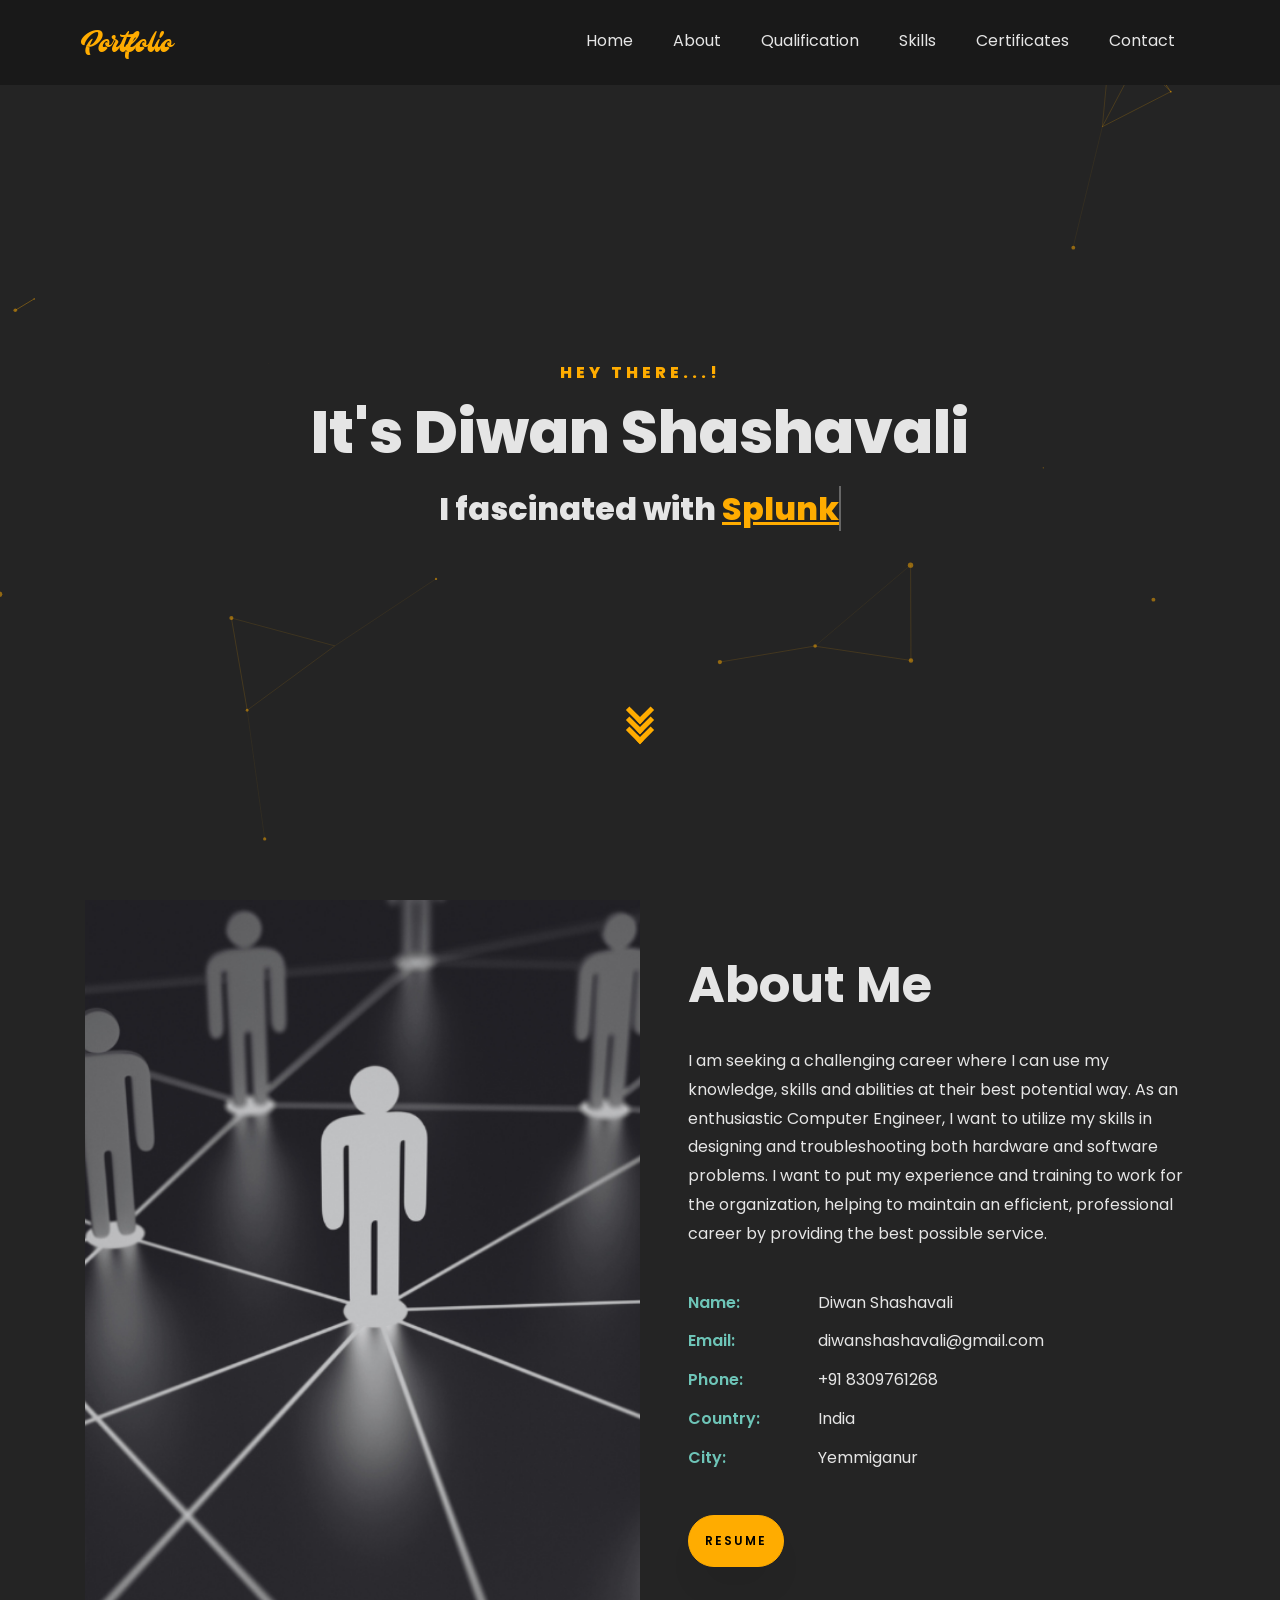
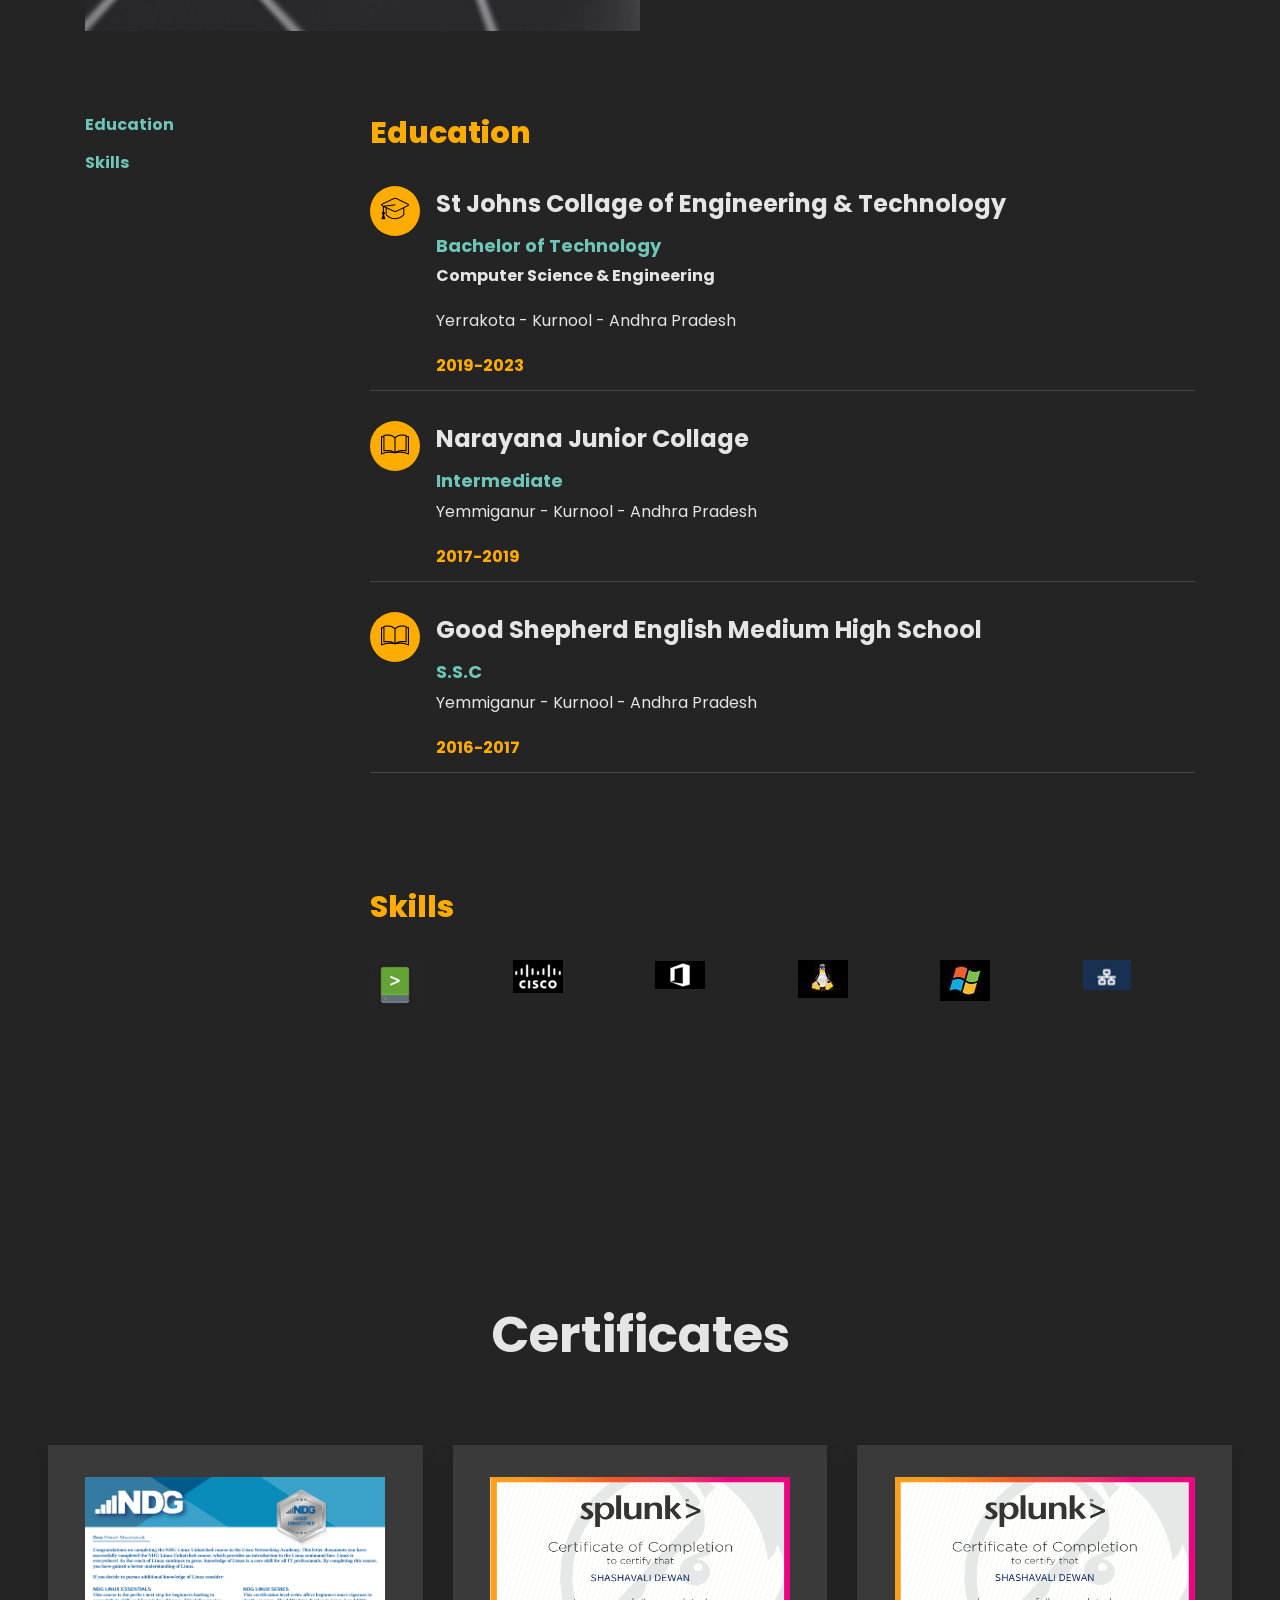
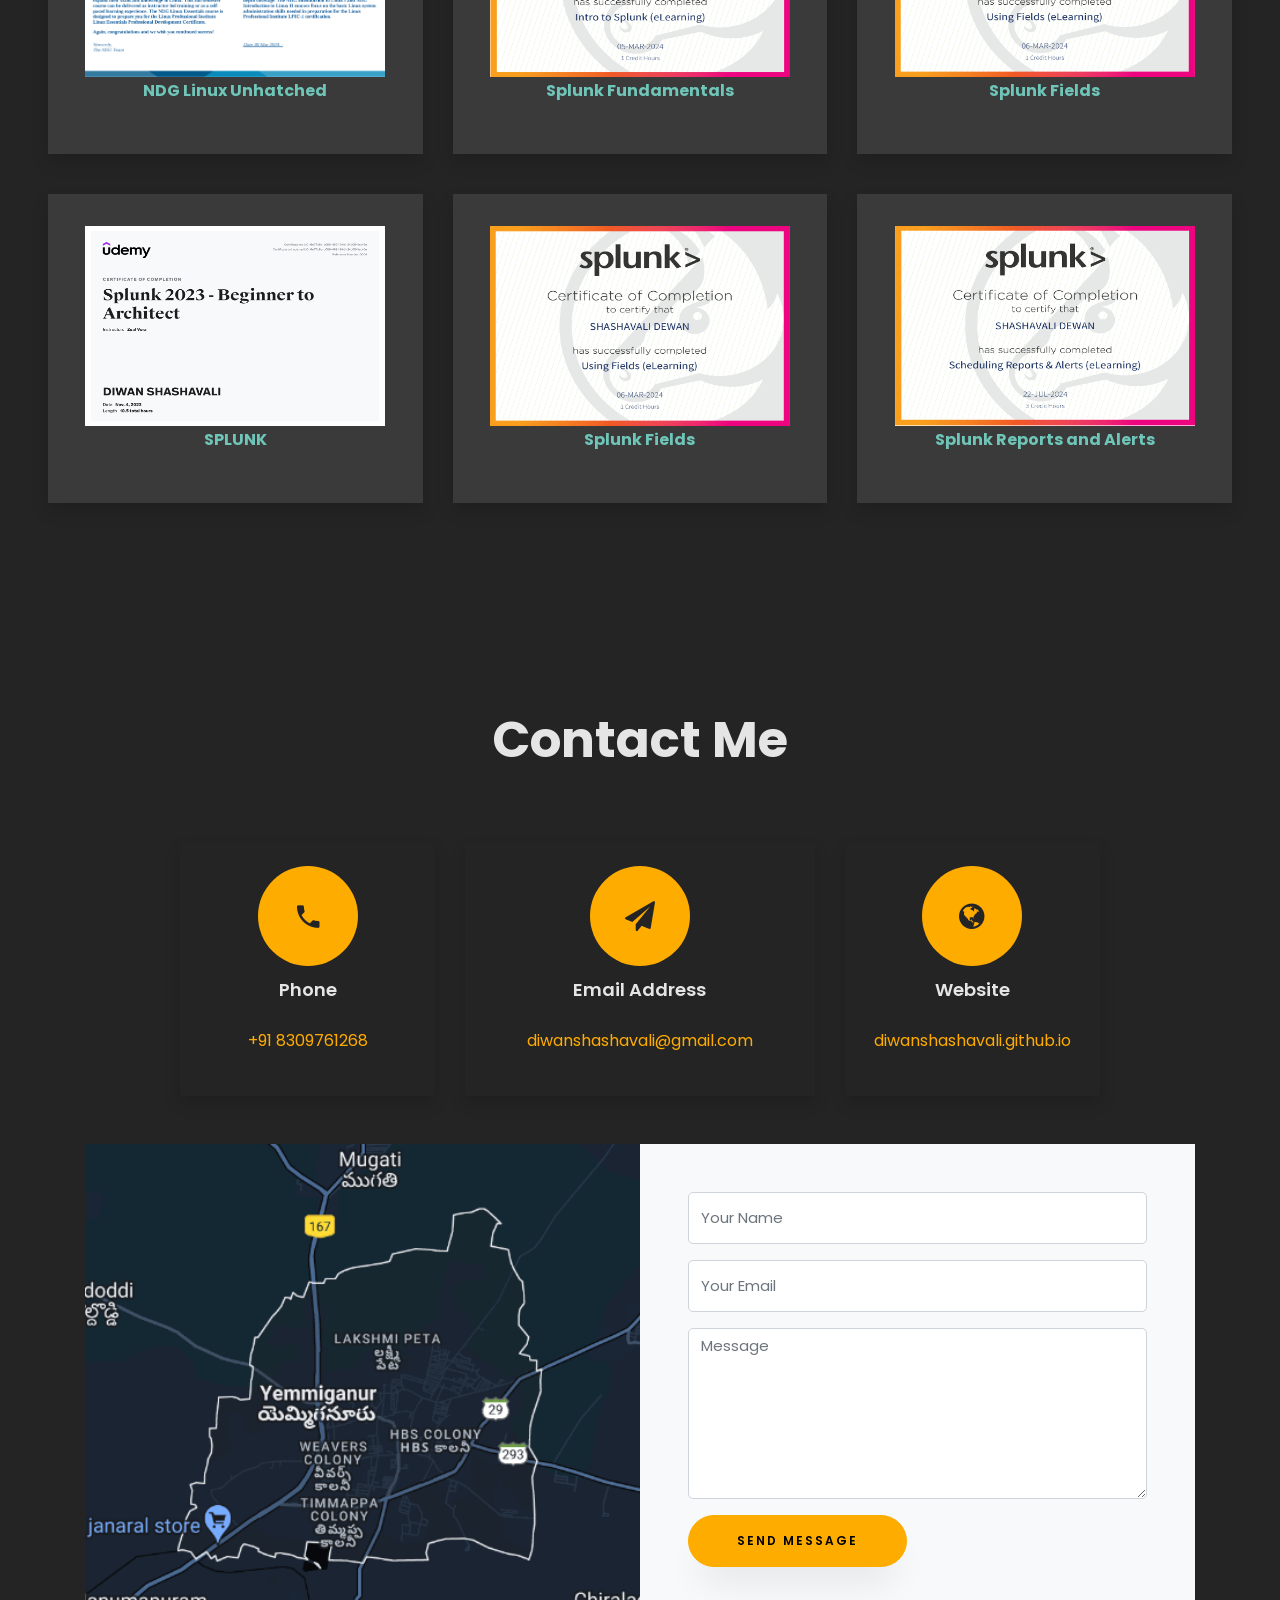
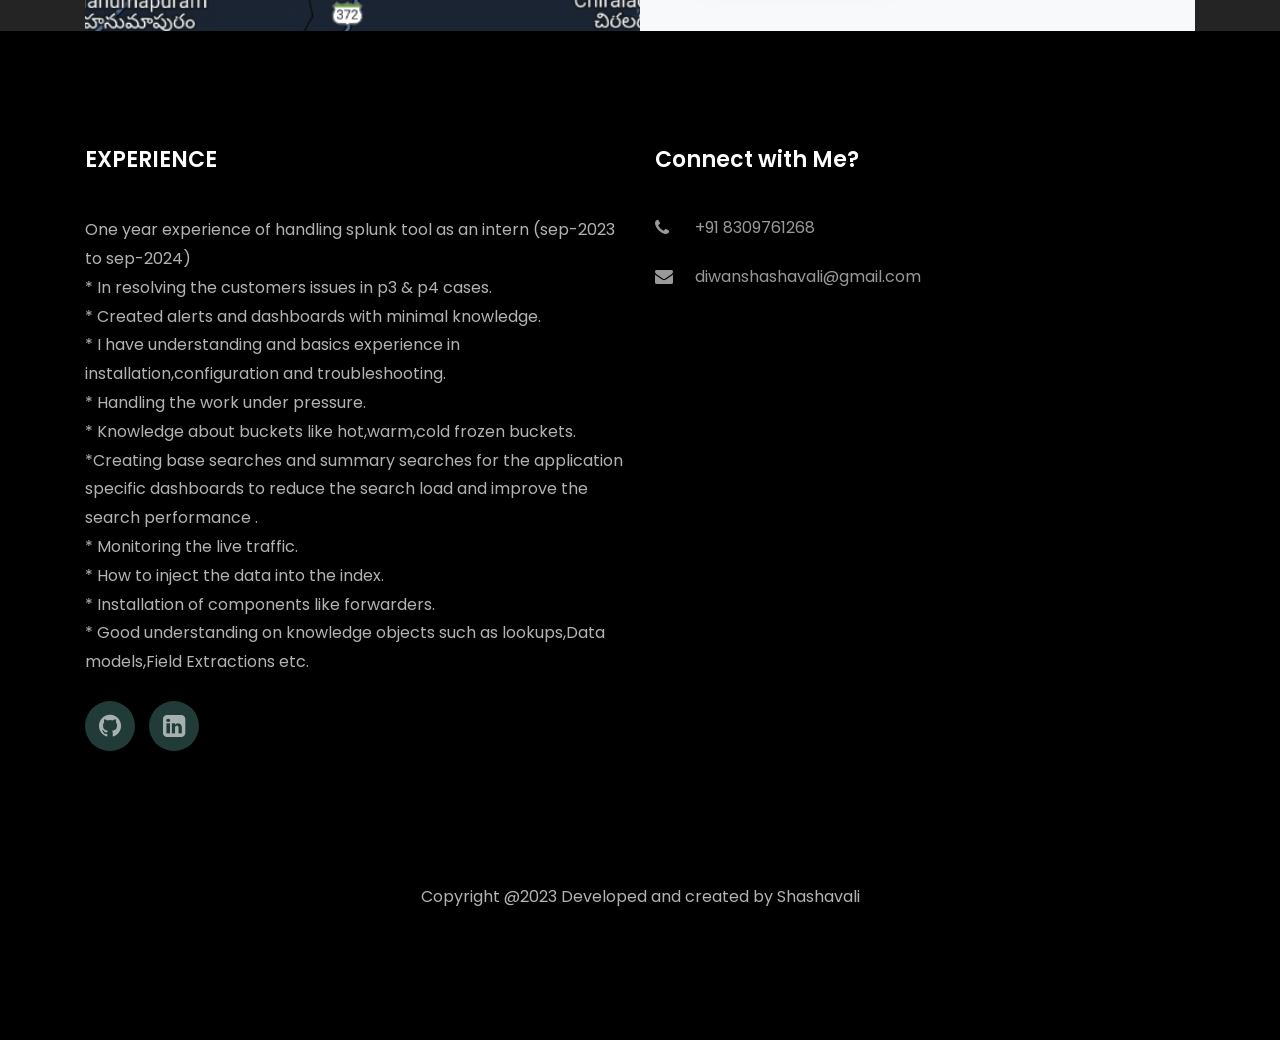
<file: index.html>
<!DOCTYPE html>
<html lang="en">

<head>
	<title>Portfolio | Shashavali</title>
	<meta charset="utf-8">
	<meta name="viewport" content="width=device-width, initial-scale=1, shrink-to-fit=no">

	<meta property="og:title" content="Page Tile" />
	<meta property="og:description" content="Personal Site" />

	<link href="https://fonts.googleapis.com/css?family=Poppins:100,200,300,400,500,600,700,800,900" rel="stylesheet">
	<link rel="stylesheet" href="css/animate.css">
	<link rel="icon" href="images/favicon-16*16.png" type="image/icon type" >

	<link rel="stylesheet" href="css/owl.carousel.min.css">
	<link rel="stylesheet" href="css/owl.theme.default.min.css">
	<link rel="stylesheet" href="css/magnific-popup.css">
	<link rel="stylesheet" href="css/aos.css">
	<link rel="stylesheet" href="css/flaticon.css">
	<link rel="stylesheet" href="css/icomoon.css">
	<link rel="stylesheet" href="css/style.css">
</head>

<body data-spy="scroll" data-target=".site-navbar-target" data-offset="300">
	


	<nav class="navbar navbar-expand-lg navbar-dark bg-dark ftco_navbar ftco-navbar-light site-navbar-target"
		id="ftco-navbar">
		<div class="container">
			<a class="navbar-brand" href="index.html">Portfolio</a>
			<button class="navbar-toggler js-fh5co-nav-toggle fh5co-nav-toggle" type="button" data-toggle="collapse"
				data-target="#ftco-nav" aria-controls="ftco-nav" aria-expanded="false" aria-label="Toggle navigation">
				<span class="oi oi-menu"></span> Menu
			</button>

			<div class="collapse navbar-collapse" id="ftco-nav">
				<ul class="navbar-nav nav ml-auto">
					<li class="nav-item"><a href="#home-section" class="nav-link"><span>Home</span></a></li>
					<li class="nav-item"><a href="#about-section" class="nav-link"><span>About</span></a></li>
					<li class="nav-item"><a href="#Qualification-section" class="nav-link"><span>Qualification</span></a></li>
					<li class="nav-item"><a href="#page-3" class="nav-link"><span>Skills</span></a></li>
					<li class="nav-item"><a href="#certificate-section" class="nav-link"><span>Certificates</span></a></li>
					<li class="nav-item"><a href="#contact-section" class="nav-link"><span>Contact</span></a></li>
				</ul>
			</div>
		</div>
	</nav>


	<!-- particles -->
	<div id="particles-js"></div>

	<section class="hero-wrap js-fullheight">
		<div class="container">
			<div class="row no-gutters slider-text js-fullheight justify-content-center align-items-center">
				<div class="col-lg-8 col-md-6 ftco-animate d-flex align-items-center">
					<div class="text text-center">
						<span class="subheading">Hey there...!</span>
						<h1>It's Diwan  Shashavali</h1>
						<h2>I fascinated with  
							<span class="txt-rotate" data-period="2000"
								data-rotate='[ "Splunk", "CCNA","linux."]'></span>
						</h2>
					</div>
				</div>
			</div>
			<div class="scrollDown">
				<span></span>
				<span></span>
				<span></span>
			</div>
		</div>
		</div>
		</button>
		<div class="glyphicon glyphicon-arrow-down"></div>
	</section>

	<section class="ftco-about img ftco-section ftco-no-pt ftco-no-pb" id="about-section">
		<div class="container">
			<div class="row d-flex no-gutters">
				<div class="col-md-6 col-lg-6 d-flex">
					<div class="img-about img d-flex align-items-stretch">
						<div class="overlay"></div>
						<div class="img d-flex align-self-stretch align-items-center"
							style="background-image:url(images/img/Networking-Quotes-1.webp);">
						</div>
					</div>
				</div>
				<div class="col-md-6 col-lg-6 pl-md-5 py-5">
					<div class="row justify-content-start pb-3">
						<div class="col-md-12 heading-section ftco-animate">
							<h2 class="mb-4">About Me</h2>
							<p>I am seeking a challenging career where I can use my knowledge, skills and abilities at their best potential way. 
								As an enthusiastic Computer Engineer, I want to utilize my skills in designing and troubleshooting both hardware and 
								software problems. I want to put my experience and training to work for the organization, helping to maintain an 
								efficient, professional career by providing the best possible service.</p>
							<ul class="about-info mt-4 px-md-0 px-2">
								<li class="d-flex"><span>Name:</span><span>Diwan Shashavali</span></li>
								<li class="d-flex"><span>Email:</span><span>diwanshashavali@gmail.com</span></li>
								<li class="d-flex"><span>Phone:</span><span>+91 8309761268</span></li>
								<li class="d-flex"><span>Country:</span> <span>India</span></li>
								<li class="d-flex"><span>City:</span><span>Yemmiganur</span></li>
							</ul>
						</div>
					</div>
					<div class="counter-wrap ftco-animate d-flex mt-md-3">
						<div class="text">
							<p><a href="./images/certificates/Shashavali's Resume.pdf" class="btn btn-primary py-3 px-3">Resume</a></p>
						</div>
					</div>
				</div>
			</div>
		</div>
	</section>

	<section class="ftco-section ftco-no-pb goto-here" id="Qualification-section">
		<div class="container">
			<div class="row">
				<div class="col-md-3">
					<nav id="navi">
						<ul>
							<li><a href="#page-1">Education</a></li>
							<li><a href="#page-3">Skills</a></li>
						</ul>
					</nav>
				</div>
				<div class="col-md-9">
					<div id="page-1" class="page one">
						<h2 class="heading">Education</h2>
						<div class="resume-wrap d-flex ftco-animate">
							<div class="icon d-flex align-items-center justify-content-center">
								<span class="flaticon-graduation-cap"></span>
							</div>
							<div class="text pl-3">
								<h2>St Johns Collage of Engineering & Technology</h2>
								<span class="position">Bachelor of Technology</span>
								<p><strong>Computer Science & Engineering</strong></p>
								<p>Yerrakota - Kurnool - Andhra Pradesh</p>
								<span class="date">2019-2023</span>
							</div>
						</div>
						<div class="resume-wrap d-flex ftco-animate">
							<div class="icon d-flex align-items-center justify-content-center">
								<span class="flaticon-book"></span>
							</div>
							<div class="text pl-3">
								<h2>Narayana Junior Collage</h2>
								<span class="position">Intermediate</span>
								<p>Yemmiganur - Kurnool - Andhra Pradesh</p>
								<span class="date">2017-2019</span>
							</div>
						</div>
						<div class="resume-wrap d-flex ftco-animate">
							<div class="icon d-flex align-items-center justify-content-center">
								<span class="flaticon-book"></span>
							</div>
							<div class="text pl-3">
								<h2>Good Shepherd English Medium High School</h2>
								<span class="position">S.S.C</span>
								<p>Yemmiganur - Kurnool - Andhra Pradesh</p>
								<span class="date">2016-2017</span>
							</div>
						</div>
					</div>

					<div id="page-3" class="page three">
						<h2 class="heading">Skills</h2>
						<!-- Skill Section -->
						<div class="row mb-4 ftco-animate">
							<div class="col grow"><img class="img-fluid" src="images/skills/splunk.png"	title="SPLUNK"></div>
							<div class="col grow"><img class="img-fluid" src="images/skills/CCNA-Certification-Logo.png" title="Cisco Certified Network Associate"></div>
							<div class="col grow"><img class="img-fluid" src="images/skills/ms office.png" title="MS OFFICE"></div>
							<div class="col grow"><img class="img-fluid" src="images/skills/linux.jpg" title="LINUX"></div>
							<div class="col grow"><img class="img-fluid" src="images/skills/windows.jpg" title="WINDOWS"></div>
							<div class="col grow"><img class="img-fluid" src="images/skills/Networking.png" title="NETWORKING"></div>
						</div>
					
					</div>
	</section>
	<!---certificates Section-->

	<section class="ftco-section" id="certificate-section">
		<div class="container-fluid px-md-5">
			<div class="row justify-content-center py-5 mt-5">
				<div class="col-md-12 heading-section text-center ftco-animate">
					<h2 class="mb-4">Certificates</h2>
				</div>
			</div>
			<div class="row">
				<!--certificate 1-->
				<div class="col-md-4 text-center d-flex mx-auto ftco-animate">
						<a href="./images/certificates/Shashavali.pdf" target="_blank" class="services-1 shadow">
						<div class="desc">
							<img src="./images/certificates/NDG Linux unhatc - certificate.png" alt="">
							<p><strong>NDG Linux Unhatched</strong></p>
						</div>
					</a>
					</a>
				</div>
				<!-------certificate 2-------->
				<div class="col-md-4 text-center d-flex mx-auto ftco-animate">
					<a href="./images/certificates/Shashavali(1).pdf" target="_blank" class="services-1 shadow">
						<div class="desc">
							<img src="./images/certificates/Splunk Fundamentals.png" alt="">
							<p><strong>Splunk Fundamentals</strong></p>
							<p>
							</p>
						</div>
					</a>
				</div>
				<!---certificate 3--->
				<div class="col-md-4 text-center d-flex mx-auto ftco-animate">
					<a href="./images/certificates/Shashavali(2).pdf" target="_blank" class="services-1 shadow">
						<div class="desc">
								<img src="./images/certificates/Splunk Fields.png" alt="">
							<p><strong>Splunk Fields</strong></p>
							<p>
							</p>
						</div>
					</a>
				</div>
				<!-------certificate 4-------->
				<div class="col-md-4 text-center d-flex mx-auto ftco-animate">
					<a href="./images/certificates/SPLUNK UDEMY.pdf" target="_blank" class="services-1 shadow">
						<div class="desc">
							<img src="./images/certificates/Splunk Udemy.png" alt="">
							<p><strong>SPLUNK</strong></p>
							<p>
							</p>
			            </div>
			        </a>
			    </div>
				<!---certificate 5--->
				<div class="col-md-4 text-center d-flex mx-auto ftco-animate">
					<a href="./images/certificates/Shashavali(2).pdf" target="_blank" class="services-1 shadow">
						<div class="desc">
								<img src="./images/certificates/Splunk Fields.png" alt="">
							<p><strong>Splunk Fields</strong></p>
							<p>
							</p>
						</div>
					</a>
				</div>
					<!---certificate 6--->
					<div class="col-md-4 text-center d-flex mx-auto ftco-animate">
						<a href="./images/certificates/shashavali(3).pdf" target="_blank" class="services-1 shadow">
							<div class="desc">
									<img src="./images/certificates/SPLUNK REPORT AND ALERTS.png" alt="">
								<p><strong>Splunk Reports and Alerts</strong></p>
								<p>
								</p>
							</div>
						</a>
					</div>
	

		</div>
		</div>
	</section>

<!------Certificates end--------->


<!---contact Section---->

	<section class="ftco-section contact-section ftco-no-pb" id="contact-section">
		<div class="container">
			<div class="row justify-content-center mb-4 pb-3">
				<div class="col-md-7 heading-section text-center ftco-animate">
					<h2 class="mb-4">Contact Me</h2>
				</div>
			</div>

			<div class="row d-flex justify-content-center contact-info mb-5">
				<div class="col-md-6 col-lg-3 d-flex ftco-animate">
					<div class="align-self-stretch box text-center p-4 shadow">
						<div class="icon d-flex align-items-center justify-content-center">
							<span class="icon-phone2"></span>
						</div>
						<div>
							<h3 class="mb-4">Phone</h3>
							<p><a>+91 8309761268</a></p>
						</div>
					</div>
				</div>
				<div class="col-md-6 col-lg-4 d-flex ftco-animate">
					<div class="align-self-stretch box text-center p-4 shadow">
						<div class="icon d-flex align-items-center justify-content-center">
							<span class="icon-paper-plane"></span>
						</div>
						<div>
							<h3 class="mb-4">Email Address</h3>
							<p><a>diwanshashavali@gmail.com</a></p>
						</div>
					</div>
				</div>
				<div class="col-md-6 col-lg-3 d-flex ftco-animate">
					<div class="align-self-stretch box text-center p-4 shadow">
						<div class="icon d-flex align-items-center justify-content-center">
							<span class="icon-globe"></span>
						</div>
						<div>
							<h3 class="mb-4">Website</h3>
							<p><a href="https://diwanshashavali.github.io/">diwanshashavali.github.io</a></p>
						</div>
					</div>
				</div>
			</div>


			<div class="row no-gutters block-9">
				<div class="col-md-6 order-md-last d-flex">
					<form method="POST" action=""
						class="bg-light p-4 p-md-5 contact-form">
						<div class="form-group">
							<input type="text" class="form-control" name="name" placeholder="Your Name" required>
						</div>
						<div class="form-group">
							<input type="email" class="form-control" name="email" placeholder="Your Email" required>
						</div>
						<div class="form-group">
							<textarea id="" cols="30" rows="7" class="form-control" name="message" placeholder="Message"
								required></textarea>
						</div>

						<div class="form-group">
							<input type="submit" name="send" value="Send Message" class="btn btn-primary py-3 px-5">
						</div>
					</form>

				</div>

				<div class="col-md-6 d-flex">
					<div class="img" style="background-image: url(images/img/about.png);"></div>
				</div>
			</div>
		</div>
	</section>

<!-- footer section -->
	<footer class="ftco-footer ftco-section">
		<div class="container">
			<div class="row mb-5">
				<div class="col-md">
					<div class="ftco-footer-widget mb-4">
						<h2 class="ftco-heading-2">EXPERIENCE</h2>
						<p> One year experience of handling splunk tool as an intern (sep-2023 to sep-2024) <br>
							* In resolving the customers issues  in p3 & p4 cases. <br>
							* Created alerts and dashboards with minimal knowledge.<br> 
							* I have understanding and basics experience in installation,configuration and troubleshooting. <br>
							* Handling the work under pressure. <br>
							* Knowledge about buckets like hot,warm,cold frozen buckets. <br>
							*Creating base searches and summary searches for the application specific dashboards to reduce the search 
							load and  improve the search performance . <br>
							* Monitoring the live traffic. <br>
							* How to inject the data into the index. <br>
							* Installation of components like forwarders. <br>
							* Good understanding on knowledge objects such as lookups,Data models,Field Extractions etc.</p>
						<p class="mt-4"><u></u></p>
						<ul class="ftco-footer-social list-unstyled float-md-left float-lft">
							<li class="ftco-animate"><a href="https://github.com/diwanshashavali" target="_blank"><span
										class="icon-github"></span></a></li>
							<li class="ftco-animate"><a href="https://www.linkedin.com/in/diwan-shashavali-ba1932291/"
									target="_blank"><span class="icon-linkedin-square"></span></a></li>
					</div>
				</div>

				<div class="col-md">
					<div class="ftco-footer-widget mb-4">
						<h2 class="ftco-heading-2">Connect with Me?</h2>
						<div class="block-23 mb-3">
							<ul>
								<li><a><span class="icon icon-phone"></span><span class="text">+91 8309761268</span></a></li>
								<li><a href=""><span
											class="icon icon-envelope"></span><span
											class="text">diwanshashavali@gmail.com</span></a></li>
							</ul>
						</div>
					</div>
				</div>
			</div>
			<div class="row">
				<div class="col-md-12 text-center">
					<p class="mt-5">Copyright @2023
						<script>document.write(old Date().getFullYear());</script> Developed and created by Shashavali
					</p>
				</div>
			</div>
		</div>
	</footer>



	<!-- loader -->
	<div id="ftco-loader" class="show fullscreen"><svg class="circular" width="48px" height="48px">
			<circle class="path-bg" cx="24" cy="24" r="22" fill="none" stroke-width="4" stroke="#eeeeee" />
			<circle class="path" cx="24" cy="24" r="22" fill="none" stroke-width="4" stroke-miterlimit="10"
				stroke="#F96D00" />
		</svg></div>


	<script src="js/jquery.min.js"></script>
	<script src="js/jquery-migrate-3.0.1.min.js"></script>
	<script src="js/bootstrap.min.js"></script>
	<script src="js/jquery.waypoints.min.js"></script>
	<script src="js/jquery.stellar.min.js"></script>
	<script src="js/owl.carousel.min.js"></script>
	<script src="js/jquery.magnific-popup.min.js"></script>
	<script src="js/aos.js"></script>
	<script src="js/jquery.animateNumber.min.js"></script>
	<script src="js/scrollax.min.js"></script>
	<script src="js/particles.min.js"></script>
	<script src="js/app.js"></script>
	<script src="js/main.js"></script>

</body>

</html>
</file>
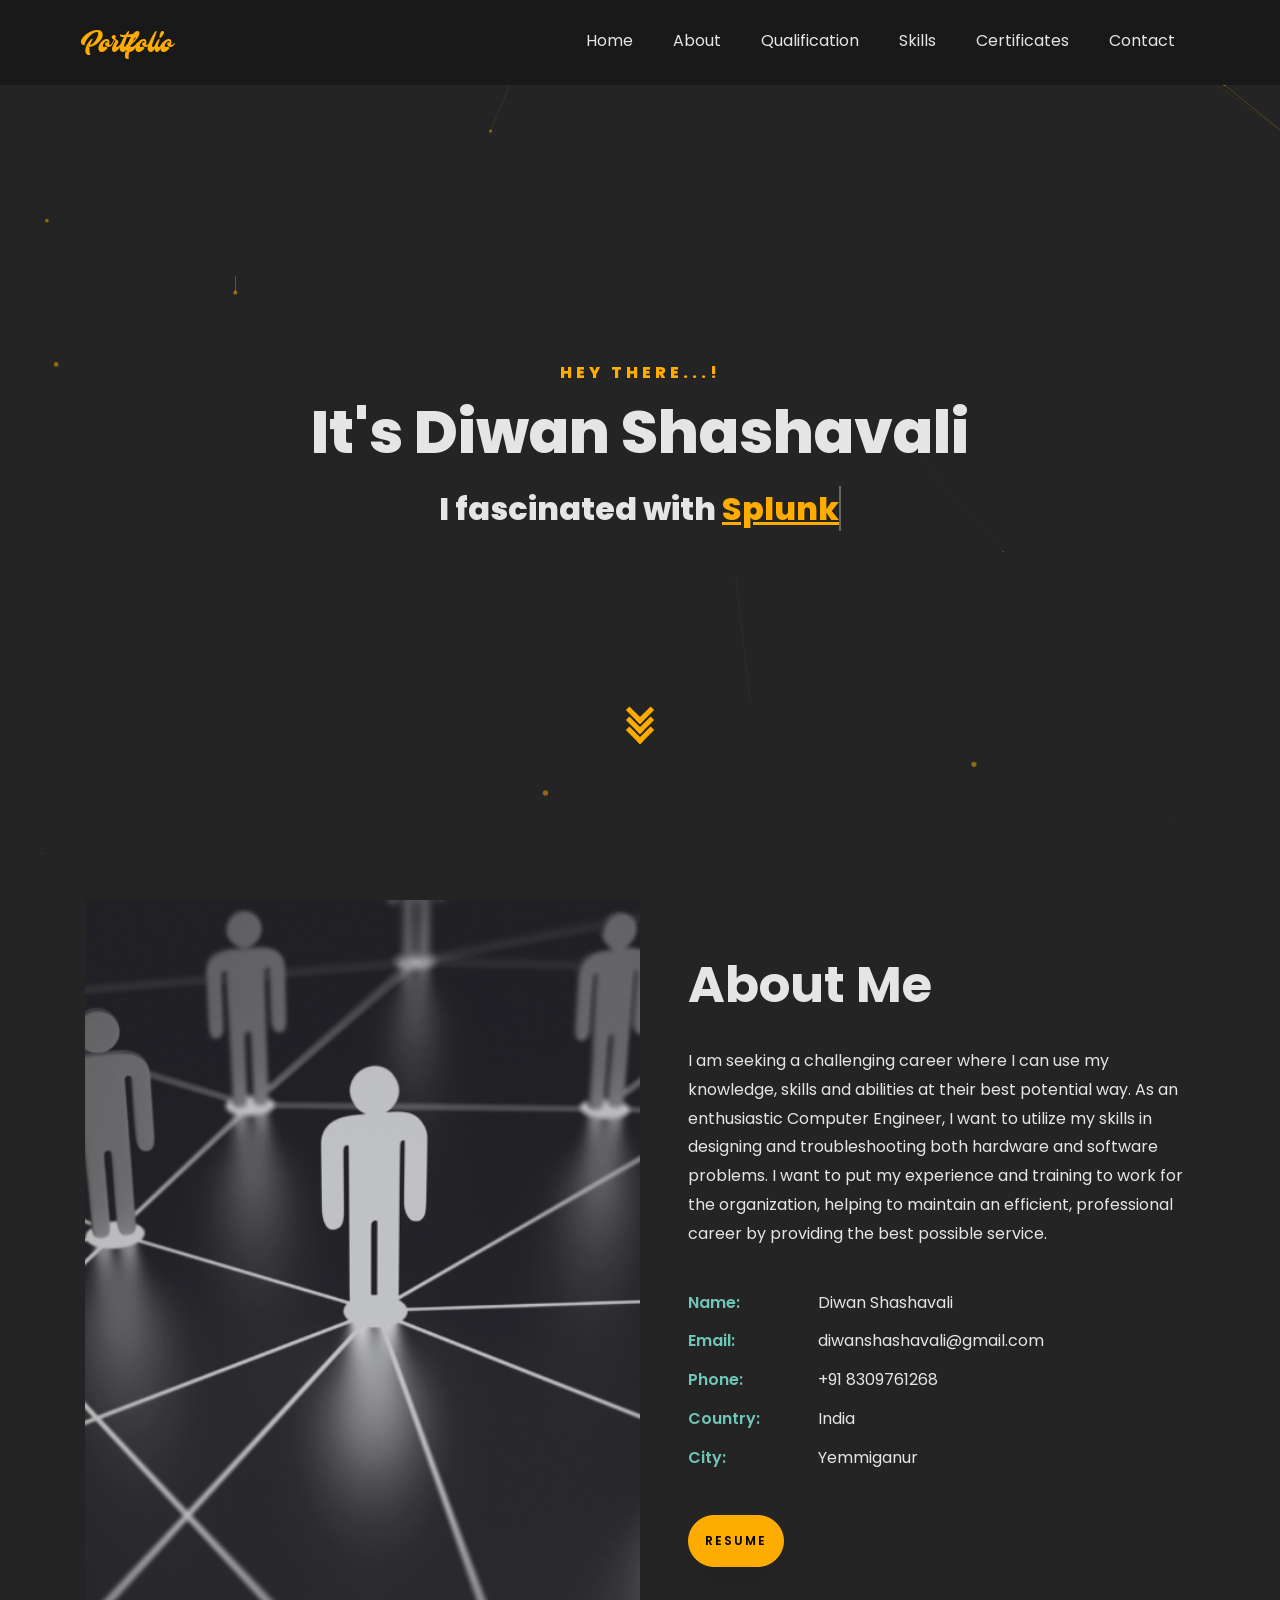
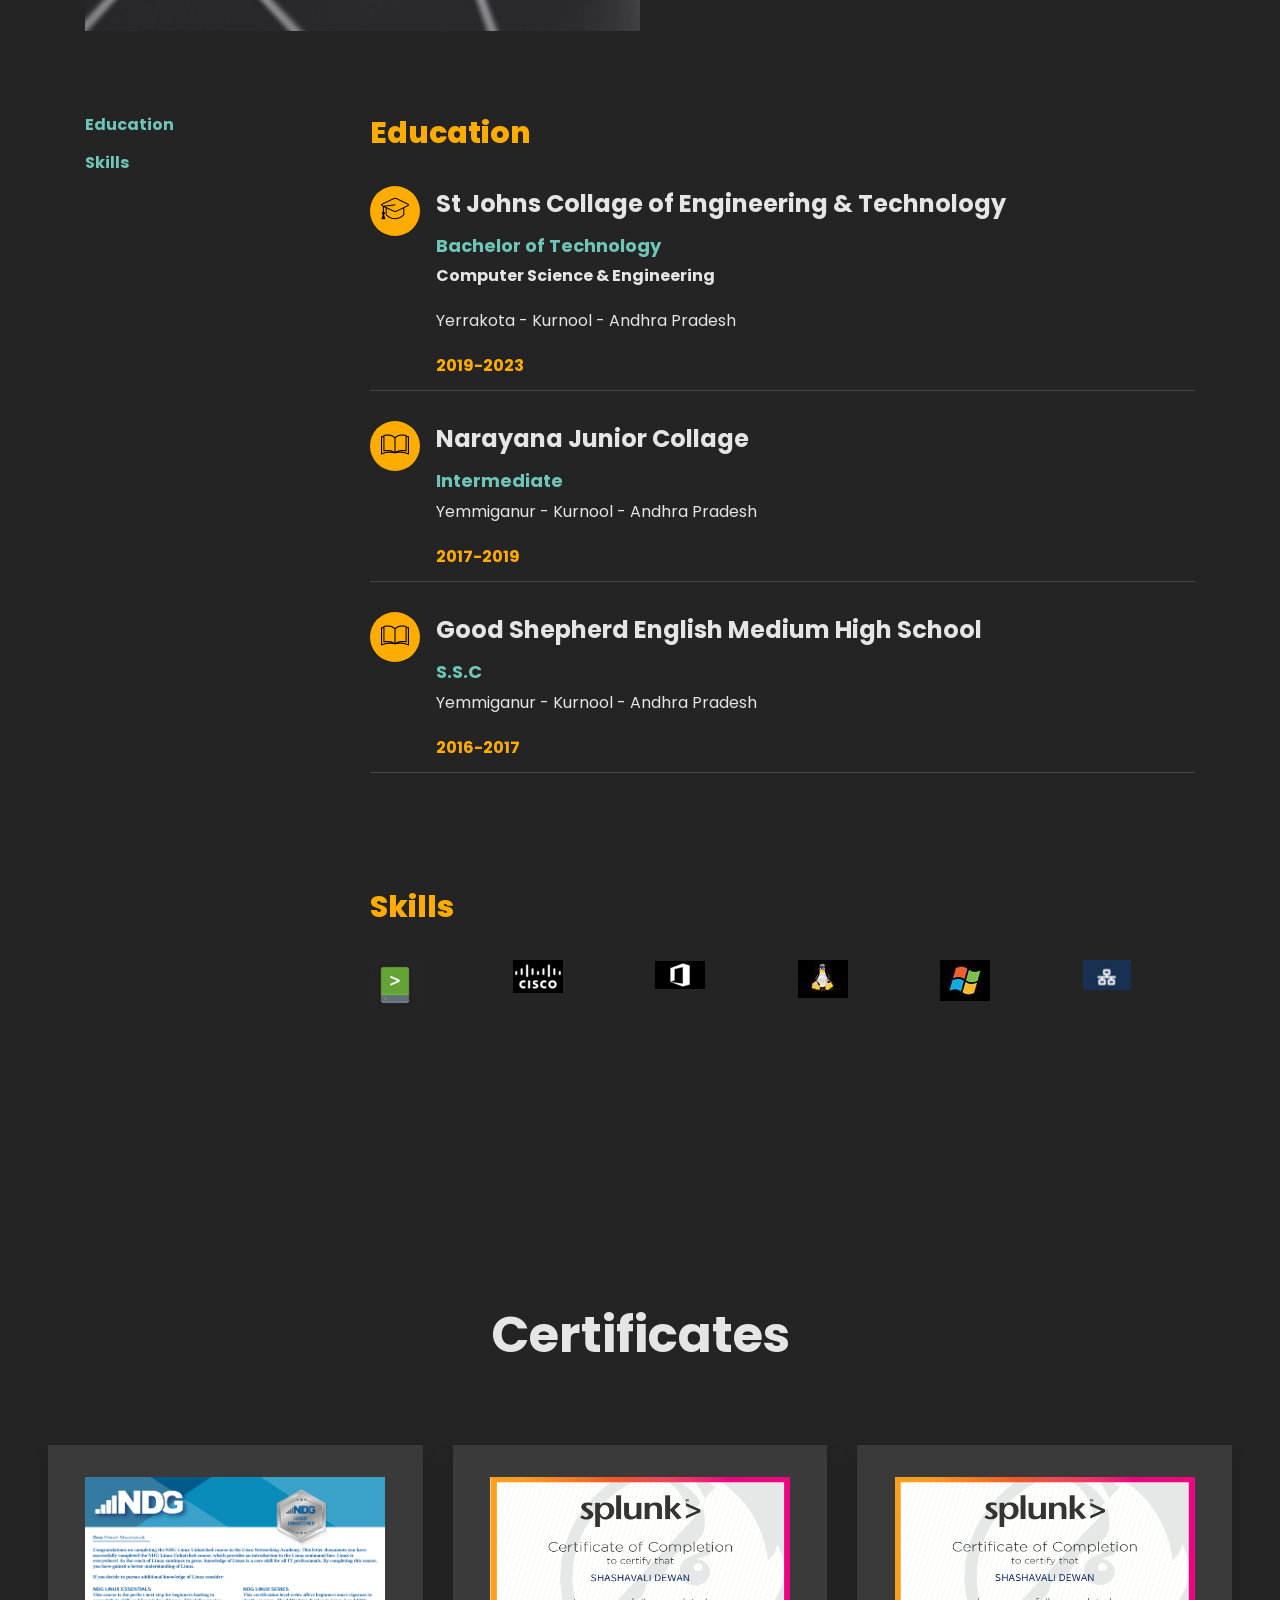
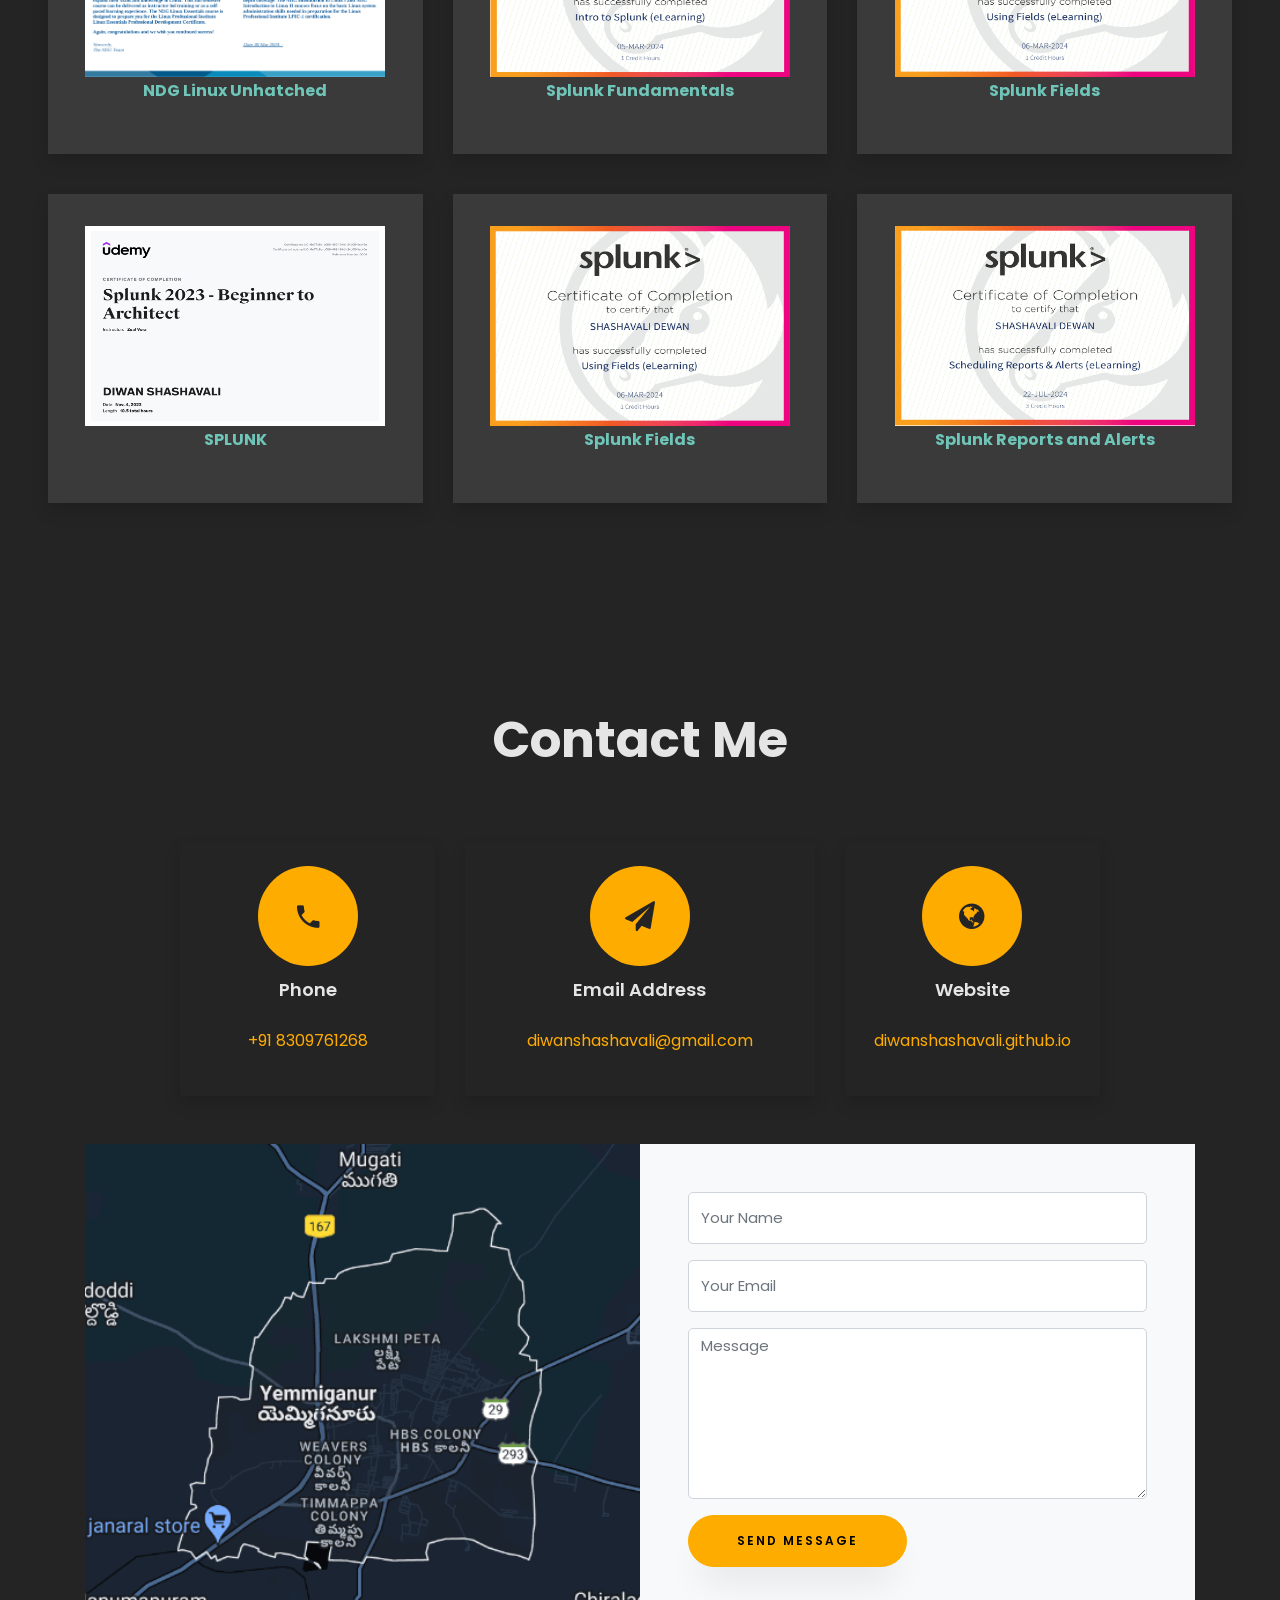
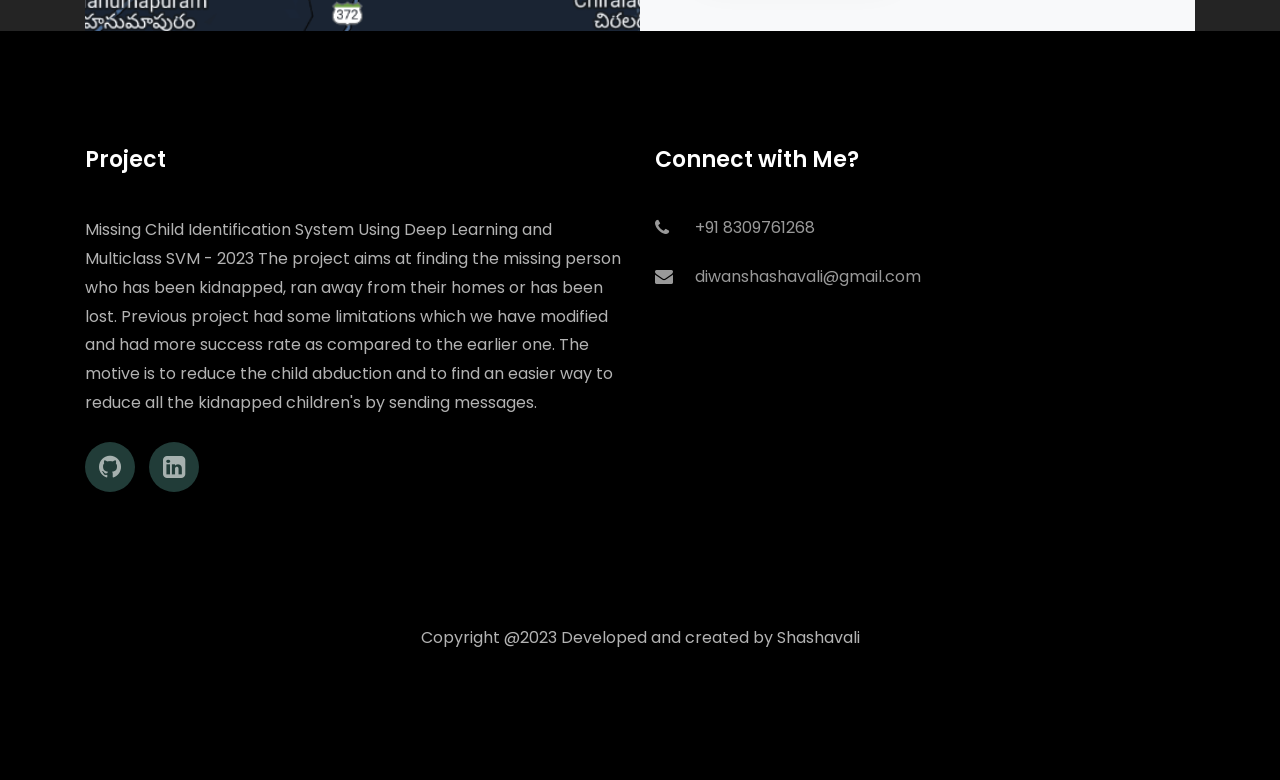
<file: very very important.html>
<!DOCTYPE html>
<html lang="en">

<head>
	<title>Portfolio | Shashavali</title>
	<meta charset="utf-8">
	<meta name="viewport" content="width=device-width, initial-scale=1, shrink-to-fit=no">

	<meta property="og:title" content="Page Tile" />
	<meta property="og:description" content="Personal Site" />

	<link href="https://fonts.googleapis.com/css?family=Poppins:100,200,300,400,500,600,700,800,900" rel="stylesheet">
	<link rel="stylesheet" href="css/animate.css">
	<link rel="icon" href="images/favicon-16*16.png" type="image/icon type" >

	<link rel="stylesheet" href="css/owl.carousel.min.css">
	<link rel="stylesheet" href="css/owl.theme.default.min.css">
	<link rel="stylesheet" href="css/magnific-popup.css">
	<link rel="stylesheet" href="css/aos.css">
	<link rel="stylesheet" href="css/flaticon.css">
	<link rel="stylesheet" href="css/icomoon.css">
	<link rel="stylesheet" href="css/style.css">
</head>

<body data-spy="scroll" data-target=".site-navbar-target" data-offset="300">
	


	<nav class="navbar navbar-expand-lg navbar-dark bg-dark ftco_navbar ftco-navbar-light site-navbar-target"
		id="ftco-navbar">
		<div class="container">
			<a class="navbar-brand" href="index.html">Portfolio</a>
			<button class="navbar-toggler js-fh5co-nav-toggle fh5co-nav-toggle" type="button" data-toggle="collapse"
				data-target="#ftco-nav" aria-controls="ftco-nav" aria-expanded="false" aria-label="Toggle navigation">
				<span class="oi oi-menu"></span> Menu
			</button>

			<div class="collapse navbar-collapse" id="ftco-nav">
				<ul class="navbar-nav nav ml-auto">
					<li class="nav-item"><a href="#home-section" class="nav-link"><span>Home</span></a></li>
					<li class="nav-item"><a href="#about-section" class="nav-link"><span>About</span></a></li>
					<li class="nav-item"><a href="#Qualification-section" class="nav-link"><span>Qualification</span></a></li>
					<li class="nav-item"><a href="#page-3" class="nav-link"><span>Skills</span></a></li>
					<li class="nav-item"><a href="#certificate-section" class="nav-link"><span>Certificates</span></a></li>
					<li class="nav-item"><a href="#contact-section" class="nav-link"><span>Contact</span></a></li>
				</ul>
			</div>
		</div>
	</nav>


	<!-- particles -->
	<div id="particles-js"></div>

	<section class="hero-wrap js-fullheight">
		<div class="container">
			<div class="row no-gutters slider-text js-fullheight justify-content-center align-items-center">
				<div class="col-lg-8 col-md-6 ftco-animate d-flex align-items-center">
					<div class="text text-center">
						<span class="subheading">Hey there...!</span>
						<h1>It's Diwan  Shashavali</h1>
						<h2>I fascinated with  
							<span class="txt-rotate" data-period="2000"
								data-rotate='[ "Splunk", "CCNA","linux."]'></span>
						</h2>
					</div>
				</div>
			</div>
			<div class="scrollDown">
				<span></span>
				<span></span>
				<span></span>
			</div>
		</div>
		</div>
		</button>
		<div class="glyphicon glyphicon-arrow-down"></div>
	</section>

	<section class="ftco-about img ftco-section ftco-no-pt ftco-no-pb" id="about-section">
		<div class="container">
			<div class="row d-flex no-gutters">
				<div class="col-md-6 col-lg-6 d-flex">
					<div class="img-about img d-flex align-items-stretch">
						<div class="overlay"></div>
						<div class="img d-flex align-self-stretch align-items-center"
							style="background-image:url(images/img/Networking-Quotes-1.webp);">
						</div>
					</div>
				</div>
				<div class="col-md-6 col-lg-6 pl-md-5 py-5">
					<div class="row justify-content-start pb-3">
						<div class="col-md-12 heading-section ftco-animate">
							<h2 class="mb-4">About Me</h2>
							<p>I am seeking a challenging career where I can use my knowledge, skills and abilities at their best potential way. 
								As an enthusiastic Computer Engineer, I want to utilize my skills in designing and troubleshooting both hardware and 
								software problems. I want to put my experience and training to work for the organization, helping to maintain an 
								efficient, professional career by providing the best possible service.</p>
							<ul class="about-info mt-4 px-md-0 px-2">
								<li class="d-flex"><span>Name:</span><span>Diwan Shashavali</span></li>
								<li class="d-flex"><span>Email:</span><span>diwanshashavali@gmail.com</span></li>
								<li class="d-flex"><span>Phone:</span><span>+91 8309761268</span></li>
								<li class="d-flex"><span>Country:</span> <span>India</span></li>
								<li class="d-flex"><span>City:</span><span>Yemmiganur</span></li>
							</ul>
						</div>
					</div>
					<div class="counter-wrap ftco-animate d-flex mt-md-3">
						<div class="text">
							<p><a href="./images/certificates/Shashavali's Resume.pdf" class="btn btn-primary py-3 px-3">Resume</a></p>
						</div>
					</div>
				</div>
			</div>
		</div>
	</section>

	<section class="ftco-section ftco-no-pb goto-here" id="Qualification-section">
		<div class="container">
			<div class="row">
				<div class="col-md-3">
					<nav id="navi">
						<ul>
							<li><a href="#page-1">Education</a></li>
							<li><a href="#page-3">Skills</a></li>
						</ul>
					</nav>
				</div>
				<div class="col-md-9">
					<div id="page-1" class="page one">
						<h2 class="heading">Education</h2>
						<div class="resume-wrap d-flex ftco-animate">
							<div class="icon d-flex align-items-center justify-content-center">
								<span class="flaticon-graduation-cap"></span>
							</div>
							<div class="text pl-3">
								<h2>St Johns Collage of Engineering & Technology</h2>
								<span class="position">Bachelor of Technology</span>
								<p><strong>Computer Science & Engineering</strong></p>
								<p>Yerrakota - Kurnool - Andhra Pradesh</p>
								<span class="date">2019-2023</span>
							</div>
						</div>
						<div class="resume-wrap d-flex ftco-animate">
							<div class="icon d-flex align-items-center justify-content-center">
								<span class="flaticon-book"></span>
							</div>
							<div class="text pl-3">
								<h2>Narayana Junior Collage</h2>
								<span class="position">Intermediate</span>
								<p>Yemmiganur - Kurnool - Andhra Pradesh</p>
								<span class="date">2017-2019</span>
							</div>
						</div>
						<div class="resume-wrap d-flex ftco-animate">
							<div class="icon d-flex align-items-center justify-content-center">
								<span class="flaticon-book"></span>
							</div>
							<div class="text pl-3">
								<h2>Good Shepherd English Medium High School</h2>
								<span class="position">S.S.C</span>
								<p>Yemmiganur - Kurnool - Andhra Pradesh</p>
								<span class="date">2016-2017</span>
							</div>
						</div>
					</div>

					<div id="page-3" class="page three">
						<h2 class="heading">Skills</h2>
						<!-- Skill Section -->
						<div class="row mb-4 ftco-animate">
							<div class="col grow"><img class="img-fluid" src="images/skills/splunk.png"	title="SPLUNK"></div>
							<div class="col grow"><img class="img-fluid" src="images/skills/CCNA-Certification-Logo.png" title="Cisco Certified Network Associate"></div>
							<div class="col grow"><img class="img-fluid" src="images/skills/ms office.png" title="MS OFFICE"></div>
							<div class="col grow"><img class="img-fluid" src="images/skills/linux.jpg" title="LINUX"></div>
							<div class="col grow"><img class="img-fluid" src="images/skills/windows.jpg" title="WINDOWS"></div>
							<div class="col grow"><img class="img-fluid" src="images/skills/Networking.png" title="NETWORKING"></div>
						</div>
					
					</div>
	</section>
	<!---certificates Section-->

	<section class="ftco-section" id="certificate-section">
		<div class="container-fluid px-md-5">
			<div class="row justify-content-center py-5 mt-5">
				<div class="col-md-12 heading-section text-center ftco-animate">
					<h2 class="mb-4">Certificates</h2>
				</div>
			</div>
			<div class="row">
				<!--certificate 1-->
				<div class="col-md-4 text-center d-flex mx-auto ftco-animate">
						<a href="./images/certificates/Shashavali.pdf" target="_blank" class="services-1 shadow">
						<div class="desc">
							<img src="./images/certificates/NDG Linux unhatc - certificate.png" alt="">
							<p><strong>NDG Linux Unhatched</strong></p>
						</div>
					</a>
					</a>
				</div>
				<!-------certificate 2-------->
				<div class="col-md-4 text-center d-flex mx-auto ftco-animate">
					<a href="./images/certificates/Shashavali(1).pdf" target="_blank" class="services-1 shadow">
						<div class="desc">
							<img src="./images/certificates/Splunk Fundamentals.png" alt="">
							<p><strong>Splunk Fundamentals</strong></p>
							<p>
							</p>
						</div>
					</a>
				</div>
				<!---certificate 3--->
				<div class="col-md-4 text-center d-flex mx-auto ftco-animate">
					<a href="./images/certificates/Shashavali(2).pdf" target="_blank" class="services-1 shadow">
						<div class="desc">
								<img src="./images/certificates/Splunk Fields.png" alt="">
							<p><strong>Splunk Fields</strong></p>
							<p>
							</p>
						</div>
					</a>
				</div>
				<!-------certificate 4-------->
				<div class="col-md-4 text-center d-flex mx-auto ftco-animate">
					<a href="./images/certificates/SPLUNK UDEMY.pdf" target="_blank" class="services-1 shadow">
						<div class="desc">
							<img src="./images/certificates/Splunk Udemy.png" alt="">
							<p><strong>SPLUNK</strong></p>
							<p>
							</p>
			            </div>
			        </a>
			    </div>
				<!---certificate 5--->
				<div class="col-md-4 text-center d-flex mx-auto ftco-animate">
					<a href="./images/certificates/Shashavali(2).pdf" target="_blank" class="services-1 shadow">
						<div class="desc">
								<img src="./images/certificates/Splunk Fields.png" alt="">
							<p><strong>Splunk Fields</strong></p>
							<p>
							</p>
						</div>
					</a>
				</div>
					<!---certificate 6--->
					<div class="col-md-4 text-center d-flex mx-auto ftco-animate">
						<a href="./images/certificates/shashavali(3).pdf" target="_blank" class="services-1 shadow">
							<div class="desc">
									<img src="./images/certificates/SPLUNK REPORT AND ALERTS.png" alt="">
								<p><strong>Splunk Reports and Alerts</strong></p>
								<p>
								</p>
							</div>
						</a>
					</div>
	

		</div>
		</div>
	</section>

<!------Certificates end--------->


<!---contact Section---->

	<section class="ftco-section contact-section ftco-no-pb" id="contact-section">
		<div class="container">
			<div class="row justify-content-center mb-4 pb-3">
				<div class="col-md-7 heading-section text-center ftco-animate">
					<h2 class="mb-4">Contact Me</h2>
				</div>
			</div>

			<div class="row d-flex justify-content-center contact-info mb-5">
				<div class="col-md-6 col-lg-3 d-flex ftco-animate">
					<div class="align-self-stretch box text-center p-4 shadow">
						<div class="icon d-flex align-items-center justify-content-center">
							<span class="icon-phone2"></span>
						</div>
						<div>
							<h3 class="mb-4">Phone</h3>
							<p><a>+91 8309761268</a></p>
						</div>
					</div>
				</div>
				<div class="col-md-6 col-lg-4 d-flex ftco-animate">
					<div class="align-self-stretch box text-center p-4 shadow">
						<div class="icon d-flex align-items-center justify-content-center">
							<span class="icon-paper-plane"></span>
						</div>
						<div>
							<h3 class="mb-4">Email Address</h3>
							<p><a>diwanshashavali@gmail.com</a></p>
						</div>
					</div>
				</div>
				<div class="col-md-6 col-lg-3 d-flex ftco-animate">
					<div class="align-self-stretch box text-center p-4 shadow">
						<div class="icon d-flex align-items-center justify-content-center">
							<span class="icon-globe"></span>
						</div>
						<div>
							<h3 class="mb-4">Website</h3>
							<p><a href="https://diwanshashavali.github.io/">diwanshashavali.github.io</a></p>
						</div>
					</div>
				</div>
			</div>


			<div class="row no-gutters block-9">
				<div class="col-md-6 order-md-last d-flex">
					<form method="POST" action=""
						class="bg-light p-4 p-md-5 contact-form">
						<div class="form-group">
							<input type="text" class="form-control" name="name" placeholder="Your Name" required>
						</div>
						<div class="form-group">
							<input type="email" class="form-control" name="email" placeholder="Your Email" required>
						</div>
						<div class="form-group">
							<textarea id="" cols="30" rows="7" class="form-control" name="message" placeholder="Message"
								required></textarea>
						</div>

						<div class="form-group">
							<input type="submit" name="send" value="Send Message" class="btn btn-primary py-3 px-5">
						</div>
					</form>

				</div>

				<div class="col-md-6 d-flex">
					<div class="img" style="background-image: url(images/img/about.png);"></div>
				</div>
			</div>
		</div>
	</section>

<!-- footer section -->
	<footer class="ftco-footer ftco-section">
		<div class="container">
			<div class="row mb-5">
				<div class="col-md">
					<div class="ftco-footer-widget mb-4">
						<h2 class="ftco-heading-2">Project</h2>
						<p>Missing Child Identification System Using Deep Learning and Multiclass SVM - 2023 
							The project aims at finding the missing person who has been kidnapped, ran away from their homes or has 
							been lost. Previous project had some limitations which we have modified and had more success rate as 
							compared to the earlier one. The motive is to reduce the child abduction and to find an easier way to reduce   
							all the kidnapped children's by sending messages. </p>
						<p class="mt-4"><u></u></p>
						<ul class="ftco-footer-social list-unstyled float-md-left float-lft">
							<li class="ftco-animate"><a href="https://github.com/diwanshashavali" target="_blank"><span
										class="icon-github"></span></a></li>
							<li class="ftco-animate"><a href="https://www.linkedin.com/in/diwan-shashavali-ba1932291/"
									target="_blank"><span class="icon-linkedin-square"></span></a></li>
					</div>
				</div>

				<div class="col-md">
					<div class="ftco-footer-widget mb-4">
						<h2 class="ftco-heading-2">Connect with Me?</h2>
						<div class="block-23 mb-3">
							<ul>
								<li><a><span class="icon icon-phone"></span><span class="text">+91 8309761268</span></a></li>
								<li><a href=""><span
											class="icon icon-envelope"></span><span
											class="text">diwanshashavali@gmail.com</span></a></li>
							</ul>
						</div>
					</div>
				</div>
			</div>
			<div class="row">
				<div class="col-md-12 text-center">
					<p class="mt-5">Copyright @2023
						<script>document.write(old Date().getFullYear());</script> Developed and created by Shashavali
					</p>
				</div>
			</div>
		</div>
	</footer>



	<!-- loader -->
	<div id="ftco-loader" class="show fullscreen"><svg class="circular" width="48px" height="48px">
			<circle class="path-bg" cx="24" cy="24" r="22" fill="none" stroke-width="4" stroke="#eeeeee" />
			<circle class="path" cx="24" cy="24" r="22" fill="none" stroke-width="4" stroke-miterlimit="10"
				stroke="#F96D00" />
		</svg></div>


	<script src="js/jquery.min.js"></script>
	<script src="js/jquery-migrate-3.0.1.min.js"></script>
	<script src="js/bootstrap.min.js"></script>
	<script src="js/jquery.waypoints.min.js"></script>
	<script src="js/jquery.stellar.min.js"></script>
	<script src="js/owl.carousel.min.js"></script>
	<script src="js/jquery.magnific-popup.min.js"></script>
	<script src="js/aos.js"></script>
	<script src="js/jquery.animateNumber.min.js"></script>
	<script src="js/scrollax.min.js"></script>
	<script src="js/particles.min.js"></script>
	<script src="js/app.js"></script>
	<script src="js/main.js"></script>

</body>

</html>
</file>
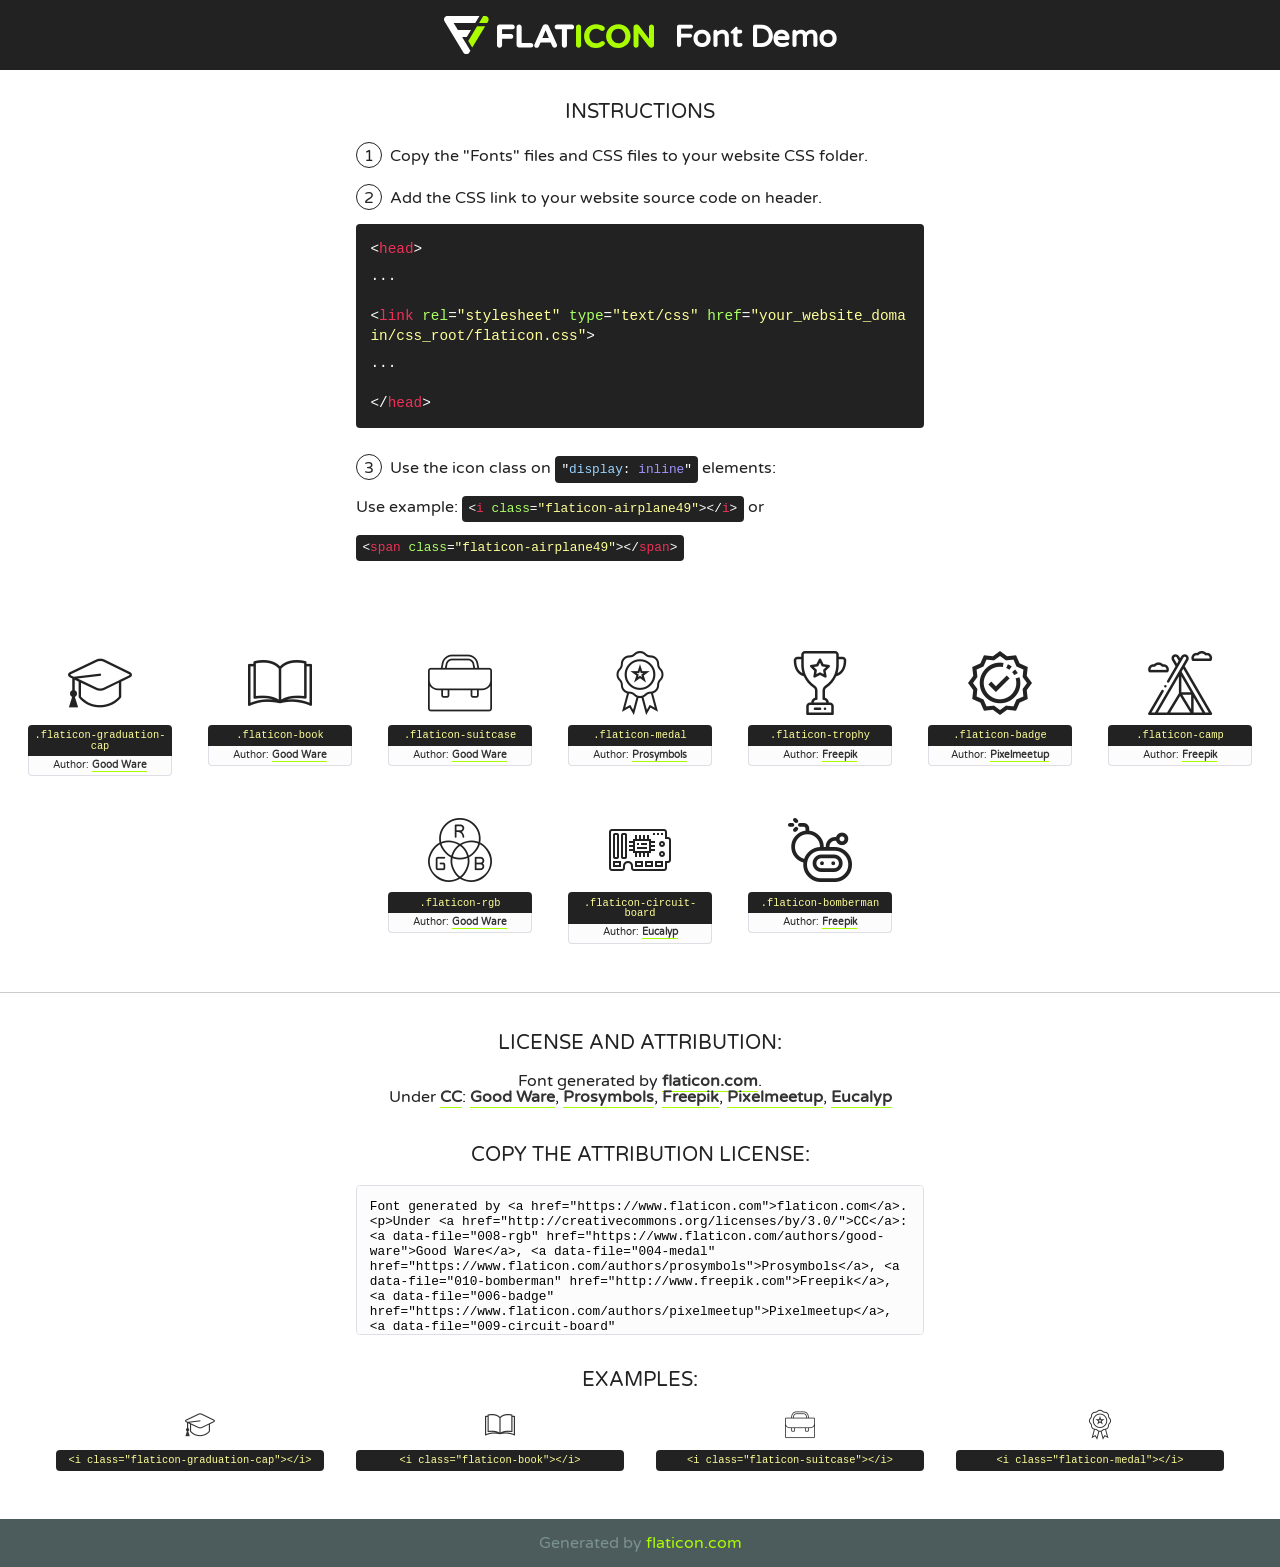
<file: fonts/flaticon/font/flaticon.html>
<!DOCTYPE html>
<!--
  Flaticon icon font: Flaticon
  Creation date: 12/07/2020 17:37
-->
<html>
<!DOCTYPE html>
<html>

<head>
    <title>Flaticon WebFont</title>
    <link href="http://fonts.googleapis.com/css?family=Varela+Round" rel="stylesheet" type="text/css" />
    <link rel="stylesheet" type="text/css" href="flaticon.css">
    <meta charset="UTF-8">
    <style>
    html, body, div, span, applet, object, iframe,
    h1, h2, h3, h4, h5, h6, p, blockquote, pre,
    a, abbr, acronym, address, big, cite, code,
    del, dfn, em, img, ins, kbd, q, s, samp,
    small, strike, strong, sub, sup, tt, var,
    b, u, i, center,
    dl, dt, dd, ol, ul, li,
    fieldset, form, label, legend,
    table, caption, tbody, tfoot, thead, tr, th, td,
    article, aside, canvas, details, embed, 
    figure, figcaption, footer, header, hgroup, 
    menu, nav, output, ruby, section, summary,
    time, mark, audio, video {
        margin: 0;
        padding: 0;
        border: 0;
        font-size: 100%;
        font: inherit;
        vertical-align: baseline;
    }
    /* HTML5 display-role reset for older browsers */
    article, aside, details, figcaption, figure, 
    footer, header, hgroup, menu, nav, section {
        display: block;
    }
    body {
        line-height: 1;
    }
    ol, ul {
        list-style: none;
    }
    blockquote, q {
        quotes: none;
    }
    blockquote:before, blockquote:after,
    q:before, q:after {
        content: '';
        content: none;
    }
    table {
        border-collapse: collapse;
        border-spacing: 0;
    }
    body {
        font-family: 'Varela Round', Helvetica, Arial, sans-serif;
        font-size: 16px;
        color: #222;
    }
    a {
        color: #333;
        border-bottom: 1px solid #a9fd00;
        font-weight: bold;
        text-decoration: none;
    }
    * {
        -moz-box-sizing: border-box;
        -webkit-box-sizing: border-box;
        box-sizing: border-box;
        margin: 0;
        padding: 0;
    }
    [class^="flaticon-"]:before, [class*=" flaticon-"]:before, [class^="flaticon-"]:after, [class*=" flaticon-"]:after {
        font-family: Flaticon;
        font-size: 30px;
        font-style: normal;
        margin-left: 20px;
        color: #333;
    }
    .wrapper {
        max-width: 600px;
        margin: auto;
        padding: 0 1em;
    }
    .title {
        font-size: 1.25em;
        text-align: center;
        margin-bottom: 1em;
        text-transform: uppercase;
    }
    header {
        text-align: center;
        background-color: #222;
        color: #fff;
        padding: 1em;
    }
    header .logo {
        width: 210px;
        height: 38px;
        display: inline-block;
        vertical-align: middle;
        margin-right: 1em;
        border: none;
    }
    header strong {
        font-size: 1.95em;
        font-weight: bold;
        vertical-align: middle;
        margin-top: 5px;
        display: inline-block;
    }
    .demo {
        margin: 2em auto;
        line-height: 1.25em;
    }
    .demo ul li {
        margin-bottom: 1em;
    }
    .demo ul li .num {
        color: #222;
        border-radius: 20px;
        display: inline-block;
        width: 26px;
        padding: 3px;
        height: 26px;
        text-align: center;
        margin-right: 0.5em;
        border: 1px solid #222;
    }
    .demo ul li code {
        background-color: #222;
        border-radius: 4px;
        padding: 0.25em 0.5em;
        display: inline-block;
        color: #fff;
        font-family: Consolas,Monaco,Lucida Console,Liberation Mono,DejaVu Sans Mono,Bitstream Vera Sans Mono,Courier New, monospace;
        font-weight: lighter;
        margin-top: 1em;
        font-size: 0.8em;
        word-break: break-all;
    }
    .demo ul li code.big {
        padding: 1em;
        font-size: 0.9em;
    }
    .demo ul li code .red {
        color: #EF3159;
    }
    .demo ul li code .green {
        color: #ACFF65;
    }
    .demo ul li code .yellow {
        color: #FFFF99;
    }
    .demo ul li code .blue {
        color: #99D3FF;
    }
    .demo ul li code .purple {
        color: #A295FF;
    }
    .demo ul li code .dots {
        margin-top: 0.5em;
        display: block;
    }
    #glyphs {
        border-bottom: 1px solid #ccc;
        padding: 2em 0;
        text-align: center;
    }
    .glyph {
        display: inline-block;
        width: 9em;
        margin: 1em;
        text-align: center;
        vertical-align: top;
        background: #FFF;
    }
    .glyph .glyph-icon {
        padding: 10px;
        display: block;
        font-family:"Flaticon";
        font-size: 64px;
        line-height: 1;
    }
    .glyph .glyph-icon:before {
        font-size: 64px;
        color: #222;
        margin-left: 0;
    }
    .class-name {
        font-size: 0.65em;
        background-color: #222;
        color: #fff;
        border-radius: 4px 4px 0 0;
        padding: 0.5em;
        color: #FFFF99;
        font-family: Consolas,Monaco,Lucida Console,Liberation Mono,DejaVu Sans Mono,Bitstream Vera Sans Mono,Courier New, monospace;
    }
    .author-name {
        font-size: 0.6em;
        background-color: #fcfcfd;
        border: 1px solid #DEDEE4;
        border-top: 0;
        border-radius: 0 0 4px 4px;
        padding: 0.5em;
    }
    .class-name:last-child {
        font-size: 10px;
        color:#888;
    }
    .class-name:last-child a {
        font-size: 10px;
        color:#555;
    }
    .class-name:last-child a:hover {
        color:#a9fd00;
    }
    .glyph > input {
        display: block;
        width: 100px;
        margin: 5px auto;
        text-align: center;
        font-size: 12px;
        cursor: text;
    }
    .glyph > input.icon-input {
        font-family:"Flaticon";
        font-size: 16px;
        margin-bottom: 10px;
    }
    .attribution .title {
        margin-top: 2em;
    }
    .attribution textarea {
        background-color: #fcfcfd;
        padding: 1em;
        border: none;
        box-shadow: none;
        border: 1px solid #DEDEE4;
        border-radius: 4px;
        resize: none;
        width: 100%;
        height: 150px;
        font-size: 0.8em;
        font-family: Consolas,Monaco,Lucida Console,Liberation Mono,DejaVu Sans Mono,Bitstream Vera Sans Mono,Courier New, monospace;
        -webkit-appearance: none;
    }
    .iconsuse {
        margin: 2em auto;
        text-align: center;
        max-width: 1200px;
    }
    .iconsuse:after {
        content: '';
        display: table;
        clear: both;
    }
    .iconsuse .image {
        float: left;
        width: 25%;
        padding: 0 1em;
    }
    .iconsuse .image p {
        margin-bottom: 1em;
    }
    .iconsuse .image span {
        display: block;
        font-size: 0.65em;
        background-color: #222;
        color: #fff;
        border-radius: 4px;
        padding: 0.5em;
        color: #FFFF99;
        margin-top: 1em;
        font-family: Consolas,Monaco,Lucida Console,Liberation Mono,DejaVu Sans Mono,Bitstream Vera Sans Mono,Courier New, monospace;
    }
    #footer {
        text-align: center;
        background-color: #4C5B5C;
        color: #7c9192;
        padding: 1em;
    }
    #footer a {
        border: none;
        color: #a9fd00;
        font-weight: normal;
    }
    @media (max-width: 960px) {
        .iconsuse .image {
            width: 50%;
        }
    }
    @media (max-width: 560px) {
        .iconsuse .image {
            width: 100%;
        }
    }
    </style>
</head>

<body class="characters-off">

    <header>
        <a href="https://www.flaticon.com" target="_blank" class="logo">
            <svg version="1.1" xmlns="http://www.w3.org/2000/svg" xmlns:xlink="http://www.w3.org/1999/xlink" xmlns:a="http://ns.adobe.com/AdobeSVGViewerExtensions/3.0/" viewBox="0 0 560.875 102.036" enable-background="new 0 0 560.875 102.036" xml:space="preserve">
                <defs>
                </defs>
                <g>
                    <g class="letters">
                        <path fill="#ffffff" d="M141.596,29.675c0-3.777,2.985-6.767,6.764-6.767h34.438c3.426,0,6.15,2.728,6.15,6.15
                        c0,3.43-2.724,6.149-6.15,6.149h-27.674v13.091h23.719c3.429,0,6.151,2.724,6.151,6.15c0,3.43-2.723,6.149-6.151,6.149h-23.719
                        v17.574c0,3.773-2.986,6.761-6.764,6.761c-3.779,0-6.764-2.989-6.764-6.761V29.675z"></path>
                        <path fill="#ffffff" d="M193.844,29.149c0-3.781,2.985-6.767,6.764-6.767c3.776,0,6.763,2.985,6.763,6.767v42.957h25.039
                        c3.426,0,6.149,2.726,6.149,6.153c0,3.425-2.723,6.15-6.149,6.15h-31.802c-3.779,0-6.764-2.986-6.764-6.768V29.149z"></path>
                        <path fill="#ffffff" d="M241.891,75.71l21.438-48.407c1.492-3.341,4.215-5.357,7.906-5.357h0.792
                        c3.686,0,6.323,2.017,7.815,5.357l21.439,48.407c0.436,0.967,0.701,1.845,0.701,2.723c0,3.602-2.809,6.501-6.414,6.501
                        c-3.161,0-5.269-1.845-6.499-4.655l-4.132-9.661h-27.059l-4.301,10.102c-1.144,2.631-3.426,4.214-6.237,4.214
                        c-3.517,0-6.24-2.81-6.24-6.325C241.1,77.64,241.451,76.677,241.891,75.71z M279.932,58.666l-8.521-20.297l-8.526,20.297H279.932
                        z"></path>
                        <path fill="#ffffff" d="M314.864,35.387H301.86c-3.429,0-6.239-2.813-6.239-6.238c0-3.429,2.811-6.24,6.239-6.24h39.533
                        c3.426,0,6.237,2.811,6.237,6.24c0,3.425-2.811,6.238-6.237,6.238h-13.001v42.785c0,3.773-2.99,6.761-6.764,6.761
                        c-3.779,0-6.764-2.989-6.764-6.761V35.387z"></path>
                        <path fill="#A9FD00" d="M352.615,29.149c0-3.781,2.985-6.767,6.767-6.767c3.774,0,6.761,2.985,6.761,6.767v49.024
                        c0,3.773-2.987,6.761-6.761,6.761c-3.781,0-6.767-2.989-6.767-6.761V29.149z"></path>
                        <path fill="#A9FD00" d="M374.132,53.836v-0.179c0-17.481,13.178-31.801,32.065-31.801c9.22,0,15.459,2.458,20.557,6.238
                        c1.402,1.054,2.637,2.985,2.637,5.357c0,3.692-2.985,6.59-6.681,6.59c-1.845,0-3.071-0.702-4.044-1.319
                        c-3.776-2.813-7.729-4.393-12.562-4.393c-10.364,0-17.831,8.611-17.831,19.154v0.173c0,10.542,7.291,19.329,17.831,19.329
                        c5.715,0,9.492-1.756,13.359-4.834c1.049-0.874,2.458-1.491,4.039-1.491c3.429,0,6.325,2.813,6.325,6.236
                        c0,2.106-1.056,3.78-2.282,4.834c-5.539,4.834-12.036,7.733-21.878,7.733C387.572,85.464,374.132,71.493,374.132,53.836z"></path>
                        <path fill="#A9FD00" d="M433.009,53.836v-0.179c0-17.481,13.79-31.801,32.766-31.801c18.981,0,32.592,14.143,32.592,31.628v0.173
                        c0,17.483-13.785,31.807-32.769,31.807C446.625,85.464,433.009,71.32,433.009,53.836z M484.224,53.836v-0.179
                        c0-10.539-7.725-19.326-18.626-19.326c-10.893,0-18.449,8.611-18.449,19.154v0.173c0,10.542,7.73,19.329,18.626,19.329
                        C476.676,72.986,484.224,64.378,484.224,53.836z"></path>
                        <path fill="#A9FD00" d="M506.233,29.321c0-3.774,2.99-6.763,6.767-6.763h1.401c3.252,0,5.183,1.583,7.029,3.953l26.093,34.265
                        V29.059c0-3.692,2.99-6.677,6.681-6.677c3.683,0,6.671,2.985,6.671,6.677v48.934c0,3.78-2.987,6.765-6.764,6.765h-0.436
                        c-3.257,0-5.188-1.581-7.034-3.953l-27.056-35.492v32.944c0,3.687-2.985,6.676-6.678,6.676c-3.683,0-6.673-2.989-6.673-6.676
                        V29.321z"></path>
                    </g>
                    <g class="insignia">
                        <path fill="#ffffff" d="M48.372,56.137h12.517l11.156-18.537H37.186L25.688,18.539h57.825L94.668,0H9.271
                        C5.925,0,2.842,1.801,1.198,4.716c-1.644,2.907-1.593,6.482,0.134,9.343l50.38,83.501c1.678,2.781,4.689,4.476,7.938,4.476
                        c3.246,0,6.257-1.695,7.935-4.476l2.898-4.804L48.372,56.137z"></path>
                        <g class="i">
                            <path fill="#A9FD00" d="M93.575,18.539h0.031v0.004l21.652,0.004l2.705-4.488c1.727-2.861,1.778-6.436,0.133-9.343
                            C116.454,1.801,113.371,0,110.026,0h-5.294L93.575,18.539z"></path>
                            <polygon fill="#A9FD00" points="88.291,27.356 64.725,66.486 75.519,84.404 109.942,27.356"></polygon>
                        </g>
                    </g>
                </g>
            </svg>
        </a>
        <strong>Font Demo</strong>
    </header>


    <section class="demo wrapper">

        <p class="title">Instructions</p>

        <ul>
            <li>
                <span class="num">1</span>Copy the "Fonts" files and CSS files to your website CSS folder.
            </li>
            <li>
                <span class="num">2</span>Add the CSS link to your website source code on header.
                <code class="big">
                    &lt;<span class="red">head</span>&gt;
                    <br/><span class="dots">...</span>
                    <br/>&lt;<span class="red">link</span> <span class="green">rel</span>=<span class="yellow">"stylesheet"</span> <span class="green">type</span>=<span class="yellow">"text/css"</span> <span class="green">href</span>=<span class="yellow">"your_website_domain/css_root/flaticon.css"</span>&gt;
                    <br/><span class="dots">...</span>
                    <br/>&lt;/<span class="red">head</span>&gt;
                </code>
            </li>

            <li>
                <p>
                    <span class="num">3</span>Use the icon class on <code>"<span class="blue">display</span>:<span class="purple"> inline</span>"</code> elements:
                    <br />
                    Use example: <code>&lt;<span class="red">i</span> <span class="green">class</span>=<span class="yellow">&quot;flaticon-airplane49&quot;</span>&gt;&lt;/<span class="red">i</span>&gt;</code> or <code>&lt;<span class="red">span</span> <span class="green">class</span>=<span class="yellow">&quot;flaticon-airplane49&quot;</span>&gt;&lt;/<span class="red">span</span>&gt;</code>
            </li>
        </ul>

    </section>




   <section id="glyphs">          
    
      
        <div class="glyph"><div class="glyph-icon flaticon-graduation-cap"></div>
            <div class="class-name">.flaticon-graduation-cap</div>
            <div class="author-name">Author: <a data-file="001-graduation-cap" href="https://www.flaticon.com/authors/good-ware">Good Ware</a> </div> 
        </div>        
        
        <div class="glyph"><div class="glyph-icon flaticon-book"></div>
            <div class="class-name">.flaticon-book</div>
            <div class="author-name">Author: <a data-file="002-book" href="https://www.flaticon.com/authors/good-ware">Good Ware</a> </div> 
        </div>        
        
        <div class="glyph"><div class="glyph-icon flaticon-suitcase"></div>
            <div class="class-name">.flaticon-suitcase</div>
            <div class="author-name">Author: <a data-file="003-suitcase" href="https://www.flaticon.com/authors/good-ware">Good Ware</a> </div> 
        </div>        
        
        <div class="glyph"><div class="glyph-icon flaticon-medal"></div>
            <div class="class-name">.flaticon-medal</div>
            <div class="author-name">Author: <a data-file="004-medal" href="https://www.flaticon.com/authors/prosymbols">Prosymbols</a> </div> 
        </div>        
        
        <div class="glyph"><div class="glyph-icon flaticon-trophy"></div>
            <div class="class-name">.flaticon-trophy</div>
            <div class="author-name">Author: <a data-file="005-trophy" href="http://www.freepik.com">Freepik</a> </div> 
        </div>        
        
        <div class="glyph"><div class="glyph-icon flaticon-badge"></div>
            <div class="class-name">.flaticon-badge</div>
            <div class="author-name">Author: <a data-file="006-badge" href="https://www.flaticon.com/authors/pixelmeetup">Pixelmeetup</a> </div> 
        </div>        
        
        <div class="glyph"><div class="glyph-icon flaticon-camp"></div>
            <div class="class-name">.flaticon-camp</div>
            <div class="author-name">Author: <a data-file="007-camp" href="http://www.freepik.com">Freepik</a> </div> 
        </div>        
        
        <div class="glyph"><div class="glyph-icon flaticon-rgb"></div>
            <div class="class-name">.flaticon-rgb</div>
            <div class="author-name">Author: <a data-file="008-rgb" href="https://www.flaticon.com/authors/good-ware">Good Ware</a> </div> 
        </div>        
        
        <div class="glyph"><div class="glyph-icon flaticon-circuit-board"></div>
            <div class="class-name">.flaticon-circuit-board</div>
            <div class="author-name">Author: <a data-file="009-circuit-board" href="https://www.flaticon.com/authors/eucalyp">Eucalyp</a> </div> 
        </div>        
        
        <div class="glyph"><div class="glyph-icon flaticon-bomberman"></div>
            <div class="class-name">.flaticon-bomberman</div>
            <div class="author-name">Author: <a data-file="010-bomberman" href="http://www.freepik.com">Freepik</a> </div> 
        </div>        
        

    </section>



    <section class="attribution wrapper"   style="text-align:center;">

      <div class="title">License and attribution:</div><div class="attrDiv">Font generated by <a href="https://www.flaticon.com">flaticon.com</a>. <div><p>Under <a href="http://creativecommons.org/licenses/by/3.0/">CC</a>: <a data-file="008-rgb" href="https://www.flaticon.com/authors/good-ware">Good Ware</a>, <a data-file="004-medal" href="https://www.flaticon.com/authors/prosymbols">Prosymbols</a>, <a data-file="010-bomberman" href="http://www.freepik.com">Freepik</a>, <a data-file="006-badge" href="https://www.flaticon.com/authors/pixelmeetup">Pixelmeetup</a>, <a data-file="009-circuit-board" href="https://www.flaticon.com/authors/eucalyp">Eucalyp</a></p>  </div>
      </div>
      <div class="title">Copy the Attribution License:</div>

    <textarea onclick="this.focus();this.select();">Font generated by &lt;a href=&quot;https://www.flaticon.com&quot;&gt;flaticon.com&lt;/a&gt;. <p>Under <a href="http://creativecommons.org/licenses/by/3.0/">CC</a>: <a data-file="008-rgb" href="https://www.flaticon.com/authors/good-ware">Good Ware</a>, <a data-file="004-medal" href="https://www.flaticon.com/authors/prosymbols">Prosymbols</a>, <a data-file="010-bomberman" href="http://www.freepik.com">Freepik</a>, <a data-file="006-badge" href="https://www.flaticon.com/authors/pixelmeetup">Pixelmeetup</a>, <a data-file="009-circuit-board" href="https://www.flaticon.com/authors/eucalyp">Eucalyp</a></p>  
     </textarea>

    </section>

    <section class="iconsuse">

          <div class="title">Examples:</div>            
             
            <div class="image">
                <p>
                    <i class="glyph-icon flaticon-graduation-cap"></i> 
                    <span>&lt;i class=&quot;flaticon-graduation-cap&quot;&gt;&lt;/i&gt;</span>
                </p>
            </div>
            
            <div class="image">
                <p>
                    <i class="glyph-icon flaticon-book"></i> 
                    <span>&lt;i class=&quot;flaticon-book&quot;&gt;&lt;/i&gt;</span>
                </p>
            </div>
            
            <div class="image">
                <p>
                    <i class="glyph-icon flaticon-suitcase"></i> 
                    <span>&lt;i class=&quot;flaticon-suitcase&quot;&gt;&lt;/i&gt;</span>
                </p>
            </div>
            
            <div class="image">
                <p>
                    <i class="glyph-icon flaticon-medal"></i> 
                    <span>&lt;i class=&quot;flaticon-medal&quot;&gt;&lt;/i&gt;</span>
                </p>
            </div>
                       
        </div>
                            
    </section>

<div id="footer">
    <div>Generated by <a href="https://www.flaticon.com">flaticon.com</a>
    </div>
</div>



</body>
</html>
</file>
<file: css/flaticon.css>
/*
  	Flaticon icon font: Flaticon
  	Creation date: 12/07/2020 17:37
  	*/

@font-face {
  font-family: "Flaticon";
  src: url("../fonts/flaticon/font/Flaticon.eot");
  src: url("../fonts/flaticon/font/Flaticon.eot?#iefix") format("embedded-opentype"),
       url("../fonts/flaticon/font/Flaticon.woff2") format("woff2"),
       url("../fonts/flaticon/font/Flaticon.woff") format("woff"),
       url("../fonts/flaticon/font/Flaticon.ttf") format("truetype"),
       url("../fonts/flaticon/font/Flaticon.svg#Flaticon") format("svg");
  font-weight: normal;
  font-style: normal;
}

@media screen and (-webkit-min-device-pixel-ratio:0) {
  @font-face {
    font-family: "Flaticon";
    src: url("./Flaticon.svg#Flaticon") format("svg");
  }
}

[class^="flaticon-"]:before, [class*=" flaticon-"]:before,
[class^="flaticon-"]:after, [class*=" flaticon-"]:after {   
  font-family: Flaticon;
  font-style: normal;
  font-weight: normal;
  font-variant: normal;
  text-transform: none;
  line-height: 1;

  /* Better Font Rendering =========== */
  -webkit-font-smoothing: antialiased;
  -moz-osx-font-smoothing: grayscale;
}

.flaticon-graduation-cap:before { content: "\f100"; }
.flaticon-book:before { content: "\f101"; }
.flaticon-suitcase:before { content: "\f102"; }
.flaticon-medal:before { content: "\f103"; }
.flaticon-trophy:before { content: "\f104"; }
.flaticon-badge:before { content: "\f105"; }
.flaticon-camp:before { content: "\f106"; }
.flaticon-rgb:before { content: "\f107"; }
.flaticon-circuit-board:before { content: "\f108"; }
.flaticon-bomberman:before { content: "\f109"; }
</file>
<file: css/icomoon.css>
@font-face {
  font-family: 'icomoon';
  src:  url('../fonts/icomoon/icomoon.eot?6tt51o');
  src:  url('../fonts/icomoon/icomoon.eot?6tt51o#iefix') format('embedded-opentype'),
    url('../fonts/icomoon/icomoon.ttf?6tt51o') format('truetype'),
    url('../fonts/icomoon/icomoon.woff?6tt51o') format('woff'),
    url('../fonts/icomoon/icomoon.svg?6tt51o#icomoon') format('svg');
  font-weight: normal;
  font-style: normal;
}

[class^="icon-"], [class*=" icon-"] {
  /* use !important to prevent issues with browser extensions that change fonts */
  font-family: 'icomoon' !important;
  speak: none;
  font-style: normal;
  font-weight: normal;
  font-variant: normal;
  text-transform: none;
  line-height: 1;

  /* Better Font Rendering =========== */
  -webkit-font-smoothing: antialiased;
  -moz-osx-font-smoothing: grayscale;
}

.icon-asterisk:before {
  content: "\f069";
}
.icon-plus:before {
  content: "\f067";
}
.icon-question:before {
  content: "\f128";
}
.icon-minus:before {
  content: "\f068";
}
.icon-glass:before {
  content: "\f000";
}
.icon-music:before {
  content: "\f001";
}
.icon-search:before {
  content: "\f002";
}
.icon-envelope-o:before {
  content: "\f003";
}
.icon-heart:before {
  content: "\f004";
}
.icon-star:before {
  content: "\f005";
}
.icon-star-o:before {
  content: "\f006";
}
.icon-user:before {
  content: "\f007";
}
.icon-film:before {
  content: "\f008";
}
.icon-th-large:before {
  content: "\f009";
}
.icon-th:before {
  content: "\f00a";
}
.icon-th-list:before {
  content: "\f00b";
}
.icon-check:before {
  content: "\f00c";
}
.icon-close:before {
  content: "\f00d";
}
.icon-remove:before {
  content: "\f00d";
}
.icon-times:before {
  content: "\f00d";
}
.icon-search-plus:before {
  content: "\f00e";
}
.icon-search-minus:before {
  content: "\f010";
}
.icon-power-off:before {
  content: "\f011";
}
.icon-signal:before {
  content: "\f012";
}
.icon-cog:before {
  content: "\f013";
}
.icon-gear:before {
  content: "\f013";
}
.icon-trash-o:before {
  content: "\f014";
}
.icon-home:before {
  content: "\f015";
}
.icon-file-o:before {
  content: "\f016";
}
.icon-clock-o:before {
  content: "\f017";
}
.icon-road:before {
  content: "\f018";
}
.icon-download:before {
  content: "\f019";
}
.icon-arrow-circle-o-down:before {
  content: "\f01a";
}
.icon-arrow-circle-o-up:before {
  content: "\f01b";
}
.icon-inbox:before {
  content: "\f01c";
}
.icon-play-circle-o:before {
  content: "\f01d";
}
.icon-repeat:before {
  content: "\f01e";
}
.icon-rotate-right:before {
  content: "\f01e";
}
.icon-refresh:before {
  content: "\f021";
}
.icon-list-alt:before {
  content: "\f022";
}
.icon-lock:before {
  content: "\f023";
}
.icon-flag:before {
  content: "\f024";
}
.icon-headphones:before {
  content: "\f025";
}
.icon-volume-off:before {
  content: "\f026";
}
.icon-volume-down:before {
  content: "\f027";
}
.icon-volume-up:before {
  content: "\f028";
}
.icon-qrcode:before {
  content: "\f029";
}
.icon-barcode:before {
  content: "\f02a";
}
.icon-tag:before {
  content: "\f02b";
}
.icon-tags:before {
  content: "\f02c";
}
.icon-book:before {
  content: "\f02d";
}
.icon-bookmark:before {
  content: "\f02e";
}
.icon-print:before {
  content: "\f02f";
}
.icon-camera:before {
  content: "\f030";
}
.icon-font:before {
  content: "\f031";
}
.icon-bold:before {
  content: "\f032";
}
.icon-italic:before {
  content: "\f033";
}
.icon-text-height:before {
  content: "\f034";
}
.icon-text-width:before {
  content: "\f035";
}
.icon-align-left:before {
  content: "\f036";
}
.icon-align-center:before {
  content: "\f037";
}
.icon-align-right:before {
  content: "\f038";
}
.icon-align-justify:before {
  content: "\f039";
}
.icon-list:before {
  content: "\f03a";
}
.icon-dedent:before {
  content: "\f03b";
}
.icon-outdent:before {
  content: "\f03b";
}
.icon-indent:before {
  content: "\f03c";
}
.icon-video-camera:before {
  content: "\f03d";
}
.icon-image:before {
  content: "\f03e";
}
.icon-photo:before {
  content: "\f03e";
}
.icon-picture-o:before {
  content: "\f03e";
}
.icon-pencil:before {
  content: "\f040";
}
.icon-map-marker:before {
  content: "\f041";
}
.icon-adjust:before {
  content: "\f042";
}
.icon-tint:before {
  content: "\f043";
}
.icon-edit:before {
  content: "\f044";
}
.icon-pencil-square-o:before {
  content: "\f044";
}
.icon-share-square-o:before {
  content: "\f045";
}
.icon-check-square-o:before {
  content: "\f046";
}
.icon-arrows:before {
  content: "\f047";
}
.icon-step-backward:before {
  content: "\f048";
}
.icon-fast-backward:before {
  content: "\f049";
}
.icon-backward:before {
  content: "\f04a";
}
.icon-play:before {
  content: "\f04b";
}
.icon-pause:before {
  content: "\f04c";
}
.icon-stop:before {
  content: "\f04d";
}
.icon-forward:before {
  content: "\f04e";
}
.icon-fast-forward:before {
  content: "\f050";
}
.icon-step-forward:before {
  content: "\f051";
}
.icon-eject:before {
  content: "\f052";
}
.icon-chevron-left:before {
  content: "\f053";
}
.icon-chevron-right:before {
  content: "\f054";
}
.icon-plus-circle:before {
  content: "\f055";
}
.icon-minus-circle:before {
  content: "\f056";
}
.icon-times-circle:before {
  content: "\f057";
}
.icon-check-circle:before {
  content: "\f058";
}
.icon-question-circle:before {
  content: "\f059";
}
.icon-info-circle:before {
  content: "\f05a";
}
.icon-crosshairs:before {
  content: "\f05b";
}
.icon-times-circle-o:before {
  content: "\f05c";
}
.icon-check-circle-o:before {
  content: "\f05d";
}
.icon-ban:before {
  content: "\f05e";
}
.icon-arrow-left:before {
  content: "\f060";
}
.icon-arrow-right:before {
  content: "\f061";
}
.icon-arrow-up:before {
  content: "\f062";
}
.icon-arrow-down:before {
  content: "\f063";
}
.icon-mail-forward:before {
  content: "\f064";
}
.icon-share:before {
  content: "\f064";
}
.icon-expand:before {
  content: "\f065";
}
.icon-compress:before {
  content: "\f066";
}
.icon-exclamation-circle:before {
  content: "\f06a";
}
.icon-gift:before {
  content: "\f06b";
}
.icon-leaf:before {
  content: "\f06c";
}
.icon-fire:before {
  content: "\f06d";
}
.icon-eye:before {
  content: "\f06e";
}
.icon-eye-slash:before {
  content: "\f070";
}
.icon-exclamation-triangle:before {
  content: "\f071";
}
.icon-warning:before {
  content: "\f071";
}
.icon-plane:before {
  content: "\f072";
}
.icon-calendar:before {
  content: "\f073";
}
.icon-random:before {
  content: "\f074";
}
.icon-comment:before {
  content: "\f075";
}
.icon-magnet:before {
  content: "\f076";
}
.icon-chevron-up:before {
  content: "\f077";
}
.icon-chevron-down:before {
  content: "\f078";
}
.icon-retweet:before {
  content: "\f079";
}
.icon-shopping-cart:before {
  content: "\f07a";
}
.icon-folder:before {
  content: "\f07b";
}
.icon-folder-open:before {
  content: "\f07c";
}
.icon-arrows-v:before {
  content: "\f07d";
}
.icon-arrows-h:before {
  content: "\f07e";
}
.icon-bar-chart:before {
  content: "\f080";
}
.icon-bar-chart-o:before {
  content: "\f080";
}
.icon-twitter-square:before {
  content: "\f081";
}
.icon-facebook-square:before {
  content: "\f082";
}
.icon-camera-retro:before {
  content: "\f083";
}
.icon-key:before {
  content: "\f084";
}
.icon-cogs:before {
  content: "\f085";
}
.icon-gears:before {
  content: "\f085";
}
.icon-comments:before {
  content: "\f086";
}
.icon-thumbs-o-up:before {
  content: "\f087";
}
.icon-thumbs-o-down:before {
  content: "\f088";
}
.icon-star-half:before {
  content: "\f089";
}
.icon-heart-o:before {
  content: "\f08a";
}
.icon-sign-out:before {
  content: "\f08b";
}
.icon-linkedin-square:before {
  content: "\f08c";
}
.icon-thumb-tack:before {
  content: "\f08d";
}
.icon-external-link:before {
  content: "\f08e";
}
.icon-sign-in:before {
  content: "\f090";
}
.icon-trophy:before {
  content: "\f091";
}
.icon-github-square:before {
  content: "\f092";
}
.icon-upload:before {
  content: "\f093";
}
.icon-lemon-o:before {
  content: "\f094";
}
.icon-phone:before {
  content: "\f095";
}
.icon-square-o:before {
  content: "\f096";
}
.icon-bookmark-o:before {
  content: "\f097";
}
.icon-phone-square:before {
  content: "\f098";
}
.icon-twitter:before {
  content: "\f099";
}
.icon-facebook:before {
  content: "\f09a";
}
.icon-facebook-f:before {
  content: "\f09a";
}
.icon-github:before {
  content: "\f09b";
}
.icon-unlock:before {
  content: "\f09c";
}
.icon-credit-card:before {
  content: "\f09d";
}
.icon-feed:before {
  content: "\f09e";
}
.icon-rss:before {
  content: "\f09e";
}
.icon-hdd-o:before {
  content: "\f0a0";
}
.icon-bullhorn:before {
  content: "\f0a1";
}
.icon-bell-o:before {
  content: "\f0a2";
}
.icon-certificate:before {
  content: "\f0a3";
}
.icon-hand-o-right:before {
  content: "\f0a4";
}
.icon-hand-o-left:before {
  content: "\f0a5";
}
.icon-hand-o-up:before {
  content: "\f0a6";
}
.icon-hand-o-down:before {
  content: "\f0a7";
}
.icon-arrow-circle-left:before {
  content: "\f0a8";
}
.icon-arrow-circle-right:before {
  content: "\f0a9";
}
.icon-arrow-circle-up:before {
  content: "\f0aa";
}
.icon-arrow-circle-down:before {
  content: "\f0ab";
}
.icon-globe:before {
  content: "\f0ac";
}
.icon-wrench:before {
  content: "\f0ad";
}
.icon-tasks:before {
  content: "\f0ae";
}
.icon-filter:before {
  content: "\f0b0";
}
.icon-briefcase:before {
  content: "\f0b1";
}
.icon-arrows-alt:before {
  content: "\f0b2";
}
.icon-group:before {
  content: "\f0c0";
}
.icon-users:before {
  content: "\f0c0";
}
.icon-chain:before {
  content: "\f0c1";
}
.icon-link:before {
  content: "\f0c1";
}
.icon-cloud:before {
  content: "\f0c2";
}
.icon-flask:before {
  content: "\f0c3";
}
.icon-cut:before {
  content: "\f0c4";
}
.icon-scissors:before {
  content: "\f0c4";
}
.icon-copy:before {
  content: "\f0c5";
}
.icon-files-o:before {
  content: "\f0c5";
}
.icon-paperclip:before {
  content: "\f0c6";
}
.icon-floppy-o:before {
  content: "\f0c7";
}
.icon-save:before {
  content: "\f0c7";
}
.icon-square:before {
  content: "\f0c8";
}
.icon-bars:before {
  content: "\f0c9";
}
.icon-navicon:before {
  content: "\f0c9";
}
.icon-reorder:before {
  content: "\f0c9";
}
.icon-list-ul:before {
  content: "\f0ca";
}
.icon-list-ol:before {
  content: "\f0cb";
}
.icon-strikethrough:before {
  content: "\f0cc";
}
.icon-underline:before {
  content: "\f0cd";
}
.icon-table:before {
  content: "\f0ce";
}
.icon-magic:before {
  content: "\f0d0";
}
.icon-truck:before {
  content: "\f0d1";
}
.icon-pinterest:before {
  content: "\f0d2";
}
.icon-pinterest-square:before {
  content: "\f0d3";
}
.icon-google-plus-square:before {
  content: "\f0d4";
}
.icon-google-plus:before {
  content: "\f0d5";
}
.icon-money:before {
  content: "\f0d6";
}
.icon-caret-down:before {
  content: "\f0d7";
}
.icon-caret-up:before {
  content: "\f0d8";
}
.icon-caret-left:before {
  content: "\f0d9";
}
.icon-caret-right:before {
  content: "\f0da";
}
.icon-columns:before {
  content: "\f0db";
}
.icon-sort:before {
  content: "\f0dc";
}
.icon-unsorted:before {
  content: "\f0dc";
}
.icon-sort-desc:before {
  content: "\f0dd";
}
.icon-sort-down:before {
  content: "\f0dd";
}
.icon-sort-asc:before {
  content: "\f0de";
}
.icon-sort-up:before {
  content: "\f0de";
}
.icon-envelope:before {
  content: "\f0e0";
}
.icon-linkedin:before {
  content: "\f0e1";
}
.icon-rotate-left:before {
  content: "\f0e2";
}
.icon-undo:before {
  content: "\f0e2";
}
.icon-gavel:before {
  content: "\f0e3";
}
.icon-legal:before {
  content: "\f0e3";
}
.icon-dashboard:before {
  content: "\f0e4";
}
.icon-tachometer:before {
  content: "\f0e4";
}
.icon-comment-o:before {
  content: "\f0e5";
}
.icon-comments-o:before {
  content: "\f0e6";
}
.icon-bolt:before {
  content: "\f0e7";
}
.icon-flash:before {
  content: "\f0e7";
}
.icon-sitemap:before {
  content: "\f0e8";
}
.icon-umbrella:before {
  content: "\f0e9";
}
.icon-clipboard:before {
  content: "\f0ea";
}
.icon-paste:before {
  content: "\f0ea";
}
.icon-lightbulb-o:before {
  content: "\f0eb";
}
.icon-exchange:before {
  content: "\f0ec";
}
.icon-cloud-download:before {
  content: "\f0ed";
}
.icon-cloud-upload:before {
  content: "\f0ee";
}
.icon-user-md:before {
  content: "\f0f0";
}
.icon-stethoscope:before {
  content: "\f0f1";
}
.icon-suitcase:before {
  content: "\f0f2";
}
.icon-bell:before {
  content: "\f0f3";
}
.icon-coffee:before {
  content: "\f0f4";
}
.icon-cutlery:before {
  content: "\f0f5";
}
.icon-file-text-o:before {
  content: "\f0f6";
}
.icon-building-o:before {
  content: "\f0f7";
}
.icon-hospital-o:before {
  content: "\f0f8";
}
.icon-ambulance:before {
  content: "\f0f9";
}
.icon-medkit:before {
  content: "\f0fa";
}
.icon-fighter-jet:before {
  content: "\f0fb";
}
.icon-beer:before {
  content: "\f0fc";
}
.icon-h-square:before {
  content: "\f0fd";
}
.icon-plus-square:before {
  content: "\f0fe";
}
.icon-angle-double-left:before {
  content: "\f100";
}
.icon-angle-double-right:before {
  content: "\f101";
}
.icon-angle-double-up:before {
  content: "\f102";
}
.icon-angle-double-down:before {
  content: "\f103";
}
.icon-angle-left:before {
  content: "\f104";
}
.icon-angle-right:before {
  content: "\f105";
}
.icon-angle-up:before {
  content: "\f106";
}
.icon-angle-down:before {
  content: "\f107";
}
.icon-desktop:before {
  content: "\f108";
}
.icon-laptop:before {
  content: "\f109";
}
.icon-tablet:before {
  content: "\f10a";
}
.icon-mobile:before {
  content: "\f10b";
}
.icon-mobile-phone:before {
  content: "\f10b";
}
.icon-circle-o:before {
  content: "\f10c";
}
.icon-quote-left:before {
  content: "\f10d";
}
.icon-quote-right:before {
  content: "\f10e";
}
.icon-spinner:before {
  content: "\f110";
}
.icon-circle:before {
  content: "\f111";
}
.icon-mail-reply:before {
  content: "\f112";
}
.icon-reply:before {
  content: "\f112";
}
.icon-github-alt:before {
  content: "\f113";
}
.icon-folder-o:before {
  content: "\f114";
}
.icon-folder-open-o:before {
  content: "\f115";
}
.icon-smile-o:before {
  content: "\f118";
}
.icon-frown-o:before {
  content: "\f119";
}
.icon-meh-o:before {
  content: "\f11a";
}
.icon-gamepad:before {
  content: "\f11b";
}
.icon-keyboard-o:before {
  content: "\f11c";
}
.icon-flag-o:before {
  content: "\f11d";
}
.icon-flag-checkered:before {
  content: "\f11e";
}
.icon-terminal:before {
  content: "\f120";
}
.icon-code:before {
  content: "\f121";
}
.icon-mail-reply-all:before {
  content: "\f122";
}
.icon-reply-all:before {
  content: "\f122";
}
.icon-star-half-empty:before {
  content: "\f123";
}
.icon-star-half-full:before {
  content: "\f123";
}
.icon-star-half-o:before {
  content: "\f123";
}
.icon-location-arrow:before {
  content: "\f124";
}
.icon-crop:before {
  content: "\f125";
}
.icon-code-fork:before {
  content: "\f126";
}
.icon-chain-broken:before {
  content: "\f127";
}
.icon-unlink:before {
  content: "\f127";
}
.icon-info:before {
  content: "\f129";
}
.icon-exclamation:before {
  content: "\f12a";
}
.icon-superscript:before {
  content: "\f12b";
}
.icon-subscript:before {
  content: "\f12c";
}
.icon-eraser:before {
  content: "\f12d";
}
.icon-puzzle-piece:before {
  content: "\f12e";
}
.icon-microphone:before {
  content: "\f130";
}
.icon-microphone-slash:before {
  content: "\f131";
}
.icon-shield:before {
  content: "\f132";
}
.icon-calendar-o:before {
  content: "\f133";
}
.icon-fire-extinguisher:before {
  content: "\f134";
}
.icon-rocket:before {
  content: "\f135";
}
.icon-maxcdn:before {
  content: "\f136";
}
.icon-chevron-circle-left:before {
  content: "\f137";
}
.icon-chevron-circle-right:before {
  content: "\f138";
}
.icon-chevron-circle-up:before {
  content: "\f139";
}
.icon-chevron-circle-down:before {
  content: "\f13a";
}
.icon-html5:before {
  content: "\f13b";
}
.icon-css3:before {
  content: "\f13c";
}
.icon-anchor:before {
  content: "\f13d";
}
.icon-unlock-alt:before {
  content: "\f13e";
}
.icon-bullseye:before {
  content: "\f140";
}
.icon-ellipsis-h:before {
  content: "\f141";
}
.icon-ellipsis-v:before {
  content: "\f142";
}
.icon-rss-square:before {
  content: "\f143";
}
.icon-play-circle:before {
  content: "\f144";
}
.icon-ticket:before {
  content: "\f145";
}
.icon-minus-square:before {
  content: "\f146";
}
.icon-minus-square-o:before {
  content: "\f147";
}
.icon-level-up:before {
  content: "\f148";
}
.icon-level-down:before {
  content: "\f149";
}
.icon-check-square:before {
  content: "\f14a";
}
.icon-pencil-square:before {
  content: "\f14b";
}
.icon-external-link-square:before {
  content: "\f14c";
}
.icon-share-square:before {
  content: "\f14d";
}
.icon-compass:before {
  content: "\f14e";
}
.icon-caret-square-o-down:before {
  content: "\f150";
}
.icon-toggle-down:before {
  content: "\f150";
}
.icon-caret-square-o-up:before {
  content: "\f151";
}
.icon-toggle-up:before {
  content: "\f151";
}
.icon-caret-square-o-right:before {
  content: "\f152";
}
.icon-toggle-right:before {
  content: "\f152";
}
.icon-eur:before {
  content: "\f153";
}
.icon-euro:before {
  content: "\f153";
}
.icon-gbp:before {
  content: "\f154";
}
.icon-dollar:before {
  content: "\f155";
}
.icon-usd:before {
  content: "\f155";
}
.icon-inr:before {
  content: "\f156";
}
.icon-rupee:before {
  content: "\f156";
}
.icon-cny:before {
  content: "\f157";
}
.icon-jpy:before {
  content: "\f157";
}
.icon-rmb:before {
  content: "\f157";
}
.icon-yen:before {
  content: "\f157";
}
.icon-rouble:before {
  content: "\f158";
}
.icon-rub:before {
  content: "\f158";
}
.icon-ruble:before {
  content: "\f158";
}
.icon-krw:before {
  content: "\f159";
}
.icon-won:before {
  content: "\f159";
}
.icon-bitcoin:before {
  content: "\f15a";
}
.icon-btc:before {
  content: "\f15a";
}
.icon-file:before {
  content: "\f15b";
}
.icon-file-text:before {
  content: "\f15c";
}
.icon-sort-alpha-asc:before {
  content: "\f15d";
}
.icon-sort-alpha-desc:before {
  content: "\f15e";
}
.icon-sort-amount-asc:before {
  content: "\f160";
}
.icon-sort-amount-desc:before {
  content: "\f161";
}
.icon-sort-numeric-asc:before {
  content: "\f162";
}
.icon-sort-numeric-desc:before {
  content: "\f163";
}
.icon-thumbs-up:before {
  content: "\f164";
}
.icon-thumbs-down:before {
  content: "\f165";
}
.icon-youtube-square:before {
  content: "\f166";
}
.icon-youtube:before {
  content: "\f167";
}
.icon-xing:before {
  content: "\f168";
}
.icon-xing-square:before {
  content: "\f169";
}
.icon-youtube-play:before {
  content: "\f16a";
}
.icon-dropbox:before {
  content: "\f16b";
}
.icon-stack-overflow:before {
  content: "\f16c";
}
.icon-instagram:before {
  content: "\f16d";
}
.icon-flickr:before {
  content: "\f16e";
}
.icon-adn:before {
  content: "\f170";
}
.icon-bitbucket:before {
  content: "\f171";
}
.icon-bitbucket-square:before {
  content: "\f172";
}
.icon-tumblr:before {
  content: "\f173";
}
.icon-tumblr-square:before {
  content: "\f174";
}
.icon-long-arrow-down:before {
  content: "\f175";
}
.icon-long-arrow-up:before {
  content: "\f176";
}
.icon-long-arrow-left:before {
  content: "\f177";
}
.icon-long-arrow-right:before {
  content: "\f178";
}
.icon-apple:before {
  content: "\f179";
}
.icon-windows:before {
  content: "\f17a";
}
.icon-android:before {
  content: "\f17b";
}
.icon-linux:before {
  content: "\f17c";
}
.icon-dribbble:before {
  content: "\f17d";
}
.icon-skype:before {
  content: "\f17e";
}
.icon-foursquare:before {
  content: "\f180";
}
.icon-trello:before {
  content: "\f181";
}
.icon-female:before {
  content: "\f182";
}
.icon-male:before {
  content: "\f183";
}
.icon-gittip:before {
  content: "\f184";
}
.icon-gratipay:before {
  content: "\f184";
}
.icon-sun-o:before {
  content: "\f185";
}
.icon-moon-o:before {
  content: "\f186";
}
.icon-archive:before {
  content: "\f187";
}
.icon-bug:before {
  content: "\f188";
}
.icon-vk:before {
  content: "\f189";
}
.icon-weibo:before {
  content: "\f18a";
}
.icon-renren:before {
  content: "\f18b";
}
.icon-pagelines:before {
  content: "\f18c";
}
.icon-stack-exchange:before {
  content: "\f18d";
}
.icon-arrow-circle-o-right:before {
  content: "\f18e";
}
.icon-arrow-circle-o-left:before {
  content: "\f190";
}
.icon-caret-square-o-left:before {
  content: "\f191";
}
.icon-toggle-left:before {
  content: "\f191";
}
.icon-dot-circle-o:before {
  content: "\f192";
}
.icon-wheelchair:before {
  content: "\f193";
}
.icon-vimeo-square:before {
  content: "\f194";
}
.icon-try:before {
  content: "\f195";
}
.icon-turkish-lira:before {
  content: "\f195";
}
.icon-plus-square-o:before {
  content: "\f196";
}
.icon-space-shuttle:before {
  content: "\f197";
}
.icon-slack:before {
  content: "\f198";
}
.icon-envelope-square:before {
  content: "\f199";
}
.icon-wordpress:before {
  content: "\f19a";
}
.icon-openid:before {
  content: "\f19b";
}
.icon-bank:before {
  content: "\f19c";
}
.icon-institution:before {
  content: "\f19c";
}
.icon-university:before {
  content: "\f19c";
}
.icon-graduation-cap:before {
  content: "\f19d";
}
.icon-mortar-board:before {
  content: "\f19d";
}
.icon-yahoo:before {
  content: "\f19e";
}
.icon-google:before {
  content: "\f1a0";
}
.icon-reddit:before {
  content: "\f1a1";
}
.icon-reddit-square:before {
  content: "\f1a2";
}
.icon-stumbleupon-circle:before {
  content: "\f1a3";
}
.icon-stumbleupon:before {
  content: "\f1a4";
}
.icon-delicious:before {
  content: "\f1a5";
}
.icon-digg:before {
  content: "\f1a6";
}
.icon-pied-piper-pp:before {
  content: "\f1a7";
}
.icon-pied-piper-alt:before {
  content: "\f1a8";
}
.icon-drupal:before {
  content: "\f1a9";
}
.icon-joomla:before {
  content: "\f1aa";
}
.icon-language:before {
  content: "\f1ab";
}
.icon-fax:before {
  content: "\f1ac";
}
.icon-building:before {
  content: "\f1ad";
}
.icon-child:before {
  content: "\f1ae";
}
.icon-paw:before {
  content: "\f1b0";
}
.icon-spoon:before {
  content: "\f1b1";
}
.icon-cube:before {
  content: "\f1b2";
}
.icon-cubes:before {
  content: "\f1b3";
}
.icon-behance:before {
  content: "\f1b4";
}
.icon-behance-square:before {
  content: "\f1b5";
}
.icon-steam:before {
  content: "\f1b6";
}
.icon-steam-square:before {
  content: "\f1b7";
}
.icon-recycle:before {
  content: "\f1b8";
}
.icon-automobile:before {
  content: "\f1b9";
}
.icon-car:before {
  content: "\f1b9";
}
.icon-cab:before {
  content: "\f1ba";
}
.icon-taxi:before {
  content: "\f1ba";
}
.icon-tree:before {
  content: "\f1bb";
}
.icon-spotify:before {
  content: "\f1bc";
}
.icon-deviantart:before {
  content: "\f1bd";
}
.icon-soundcloud:before {
  content: "\f1be";
}
.icon-database:before {
  content: "\f1c0";
}
.icon-file-pdf-o:before {
  content: "\f1c1";
}
.icon-file-word-o:before {
  content: "\f1c2";
}
.icon-file-excel-o:before {
  content: "\f1c3";
}
.icon-file-powerpoint-o:before {
  content: "\f1c4";
}
.icon-file-image-o:before {
  content: "\f1c5";
}
.icon-file-photo-o:before {
  content: "\f1c5";
}
.icon-file-picture-o:before {
  content: "\f1c5";
}
.icon-file-archive-o:before {
  content: "\f1c6";
}
.icon-file-zip-o:before {
  content: "\f1c6";
}
.icon-file-audio-o:before {
  content: "\f1c7";
}
.icon-file-sound-o:before {
  content: "\f1c7";
}
.icon-file-movie-o:before {
  content: "\f1c8";
}
.icon-file-video-o:before {
  content: "\f1c8";
}
.icon-file-code-o:before {
  content: "\f1c9";
}
.icon-vine:before {
  content: "\f1ca";
}
.icon-codepen:before {
  content: "\f1cb";
}
.icon-jsfiddle:before {
  content: "\f1cc";
}
.icon-life-bouy:before {
  content: "\f1cd";
}
.icon-life-buoy:before {
  content: "\f1cd";
}
.icon-life-ring:before {
  content: "\f1cd";
}
.icon-life-saver:before {
  content: "\f1cd";
}
.icon-support:before {
  content: "\f1cd";
}
.icon-circle-o-notch:before {
  content: "\f1ce";
}
.icon-ra:before {
  content: "\f1d0";
}
.icon-rebel:before {
  content: "\f1d0";
}
.icon-resistance:before {
  content: "\f1d0";
}
.icon-empire:before {
  content: "\f1d1";
}
.icon-ge:before {
  content: "\f1d1";
}
.icon-git-square:before {
  content: "\f1d2";
}
.icon-git:before {
  content: "\f1d3";
}
.icon-hacker-news:before {
  content: "\f1d4";
}
.icon-y-combinator-square:before {
  content: "\f1d4";
}
.icon-yc-square:before {
  content: "\f1d4";
}
.icon-tencent-weibo:before {
  content: "\f1d5";
}
.icon-qq:before {
  content: "\f1d6";
}
.icon-wechat:before {
  content: "\f1d7";
}
.icon-weixin:before {
  content: "\f1d7";
}
.icon-paper-plane:before {
  content: "\f1d8";
}
.icon-send:before {
  content: "\f1d8";
}
.icon-paper-plane-o:before {
  content: "\f1d9";
}
.icon-send-o:before {
  content: "\f1d9";
}
.icon-history:before {
  content: "\f1da";
}
.icon-circle-thin:before {
  content: "\f1db";
}
.icon-header:before {
  content: "\f1dc";
}
.icon-paragraph:before {
  content: "\f1dd";
}
.icon-sliders:before {
  content: "\f1de";
}
.icon-share-alt:before {
  content: "\f1e0";
}
.icon-share-alt-square:before {
  content: "\f1e1";
}
.icon-bomb:before {
  content: "\f1e2";
}
.icon-futbol-o:before {
  content: "\f1e3";
}
.icon-soccer-ball-o:before {
  content: "\f1e3";
}
.icon-tty:before {
  content: "\f1e4";
}
.icon-binoculars:before {
  content: "\f1e5";
}
.icon-plug:before {
  content: "\f1e6";
}
.icon-slideshare:before {
  content: "\f1e7";
}
.icon-twitch:before {
  content: "\f1e8";
}
.icon-yelp:before {
  content: "\f1e9";
}
.icon-newspaper-o:before {
  content: "\f1ea";
}
.icon-wifi:before {
  content: "\f1eb";
}
.icon-calculator:before {
  content: "\f1ec";
}
.icon-paypal:before {
  content: "\f1ed";
}
.icon-google-wallet:before {
  content: "\f1ee";
}
.icon-cc-visa:before {
  content: "\f1f0";
}
.icon-cc-mastercard:before {
  content: "\f1f1";
}
.icon-cc-discover:before {
  content: "\f1f2";
}
.icon-cc-amex:before {
  content: "\f1f3";
}
.icon-cc-paypal:before {
  content: "\f1f4";
}
.icon-cc-stripe:before {
  content: "\f1f5";
}
.icon-bell-slash:before {
  content: "\f1f6";
}
.icon-bell-slash-o:before {
  content: "\f1f7";
}
.icon-trash:before {
  content: "\f1f8";
}
.icon-copyright:before {
  content: "\f1f9";
}
.icon-at:before {
  content: "\f1fa";
}
.icon-eyedropper:before {
  content: "\f1fb";
}
.icon-paint-brush:before {
  content: "\f1fc";
}
.icon-birthday-cake:before {
  content: "\f1fd";
}
.icon-area-chart:before {
  content: "\f1fe";
}
.icon-pie-chart:before {
  content: "\f200";
}
.icon-line-chart:before {
  content: "\f201";
}
.icon-lastfm:before {
  content: "\f202";
}
.icon-lastfm-square:before {
  content: "\f203";
}
.icon-toggle-off:before {
  content: "\f204";
}
.icon-toggle-on:before {
  content: "\f205";
}
.icon-bicycle:before {
  content: "\f206";
}
.icon-bus:before {
  content: "\f207";
}
.icon-ioxhost:before {
  content: "\f208";
}
.icon-angellist:before {
  content: "\f209";
}
.icon-cc:before {
  content: "\f20a";
}
.icon-ils:before {
  content: "\f20b";
}
.icon-shekel:before {
  content: "\f20b";
}
.icon-sheqel:before {
  content: "\f20b";
}
.icon-meanpath:before {
  content: "\f20c";
}
.icon-buysellads:before {
  content: "\f20d";
}
.icon-connectdevelop:before {
  content: "\f20e";
}
.icon-dashcube:before {
  content: "\f210";
}
.icon-forumbee:before {
  content: "\f211";
}
.icon-leanpub:before {
  content: "\f212";
}
.icon-sellsy:before {
  content: "\f213";
}
.icon-shirtsinbulk:before {
  content: "\f214";
}
.icon-simplybuilt:before {
  content: "\f215";
}
.icon-skyatlas:before {
  content: "\f216";
}
.icon-cart-plus:before {
  content: "\f217";
}
.icon-cart-arrow-down:before {
  content: "\f218";
}
.icon-diamond:before {
  content: "\f219";
}
.icon-ship:before {
  content: "\f21a";
}
.icon-user-secret:before {
  content: "\f21b";
}
.icon-motorcycle:before {
  content: "\f21c";
}
.icon-street-view:before {
  content: "\f21d";
}
.icon-heartbeat:before {
  content: "\f21e";
}
.icon-venus:before {
  content: "\f221";
}
.icon-mars:before {
  content: "\f222";
}
.icon-mercury:before {
  content: "\f223";
}
.icon-intersex:before {
  content: "\f224";
}
.icon-transgender:before {
  content: "\f224";
}
.icon-transgender-alt:before {
  content: "\f225";
}
.icon-venus-double:before {
  content: "\f226";
}
.icon-mars-double:before {
  content: "\f227";
}
.icon-venus-mars:before {
  content: "\f228";
}
.icon-mars-stroke:before {
  content: "\f229";
}
.icon-mars-stroke-v:before {
  content: "\f22a";
}
.icon-mars-stroke-h:before {
  content: "\f22b";
}
.icon-neuter:before {
  content: "\f22c";
}
.icon-genderless:before {
  content: "\f22d";
}
.icon-facebook-official:before {
  content: "\f230";
}
.icon-pinterest-p:before {
  content: "\f231";
}
.icon-whatsapp:before {
  content: "\f232";
}
.icon-server:before {
  content: "\f233";
}
.icon-user-plus:before {
  content: "\f234";
}
.icon-user-times:before {
  content: "\f235";
}
.icon-bed:before {
  content: "\f236";
}
.icon-hotel:before {
  content: "\f236";
}
.icon-viacoin:before {
  content: "\f237";
}
.icon-train:before {
  content: "\f238";
}
.icon-subway:before {
  content: "\f239";
}
.icon-medium:before {
  content: "\f23a";
}
.icon-y-combinator:before {
  content: "\f23b";
}
.icon-yc:before {
  content: "\f23b";
}
.icon-optin-monster:before {
  content: "\f23c";
}
.icon-opencart:before {
  content: "\f23d";
}
.icon-expeditedssl:before {
  content: "\f23e";
}
.icon-battery:before {
  content: "\f240";
}
.icon-battery-4:before {
  content: "\f240";
}
.icon-battery-full:before {
  content: "\f240";
}
.icon-battery-3:before {
  content: "\f241";
}
.icon-battery-three-quarters:before {
  content: "\f241";
}
.icon-battery-2:before {
  content: "\f242";
}
.icon-battery-half:before {
  content: "\f242";
}
.icon-battery-1:before {
  content: "\f243";
}
.icon-battery-quarter:before {
  content: "\f243";
}
.icon-battery-0:before {
  content: "\f244";
}
.icon-battery-empty:before {
  content: "\f244";
}
.icon-mouse-pointer:before {
  content: "\f245";
}
.icon-i-cursor:before {
  content: "\f246";
}
.icon-object-group:before {
  content: "\f247";
}
.icon-object-ungroup:before {
  content: "\f248";
}
.icon-sticky-note:before {
  content: "\f249";
}
.icon-sticky-note-o:before {
  content: "\f24a";
}
.icon-cc-jcb:before {
  content: "\f24b";
}
.icon-cc-diners-club:before {
  content: "\f24c";
}
.icon-clone:before {
  content: "\f24d";
}
.icon-balance-scale:before {
  content: "\f24e";
}
.icon-hourglass-o:before {
  content: "\f250";
}
.icon-hourglass-1:before {
  content: "\f251";
}
.icon-hourglass-start:before {
  content: "\f251";
}
.icon-hourglass-2:before {
  content: "\f252";
}
.icon-hourglass-half:before {
  content: "\f252";
}
.icon-hourglass-3:before {
  content: "\f253";
}
.icon-hourglass-end:before {
  content: "\f253";
}
.icon-hourglass:before {
  content: "\f254";
}
.icon-hand-grab-o:before {
  content: "\f255";
}
.icon-hand-rock-o:before {
  content: "\f255";
}
.icon-hand-paper-o:before {
  content: "\f256";
}
.icon-hand-stop-o:before {
  content: "\f256";
}
.icon-hand-scissors-o:before {
  content: "\f257";
}
.icon-hand-lizard-o:before {
  content: "\f258";
}
.icon-hand-spock-o:before {
  content: "\f259";
}
.icon-hand-pointer-o:before {
  content: "\f25a";
}
.icon-hand-peace-o:before {
  content: "\f25b";
}
.icon-trademark:before {
  content: "\f25c";
}
.icon-registered:before {
  content: "\f25d";
}
.icon-creative-commons:before {
  content: "\f25e";
}
.icon-gg:before {
  content: "\f260";
}
.icon-gg-circle:before {
  content: "\f261";
}
.icon-tripadvisor:before {
  content: "\f262";
}
.icon-odnoklassniki:before {
  content: "\f263";
}
.icon-odnoklassniki-square:before {
  content: "\f264";
}
.icon-get-pocket:before {
  content: "\f265";
}
.icon-wikipedia-w:before {
  content: "\f266";
}
.icon-safari:before {
  content: "\f267";
}
.icon-chrome:before {
  content: "\f268";
}
.icon-firefox:before {
  content: "\f269";
}
.icon-opera:before {
  content: "\f26a";
}
.icon-internet-explorer:before {
  content: "\f26b";
}
.icon-television:before {
  content: "\f26c";
}
.icon-tv:before {
  content: "\f26c";
}
.icon-contao:before {
  content: "\f26d";
}
.icon-500px:before {
  content: "\f26e";
}
.icon-amazon:before {
  content: "\f270";
}
.icon-calendar-plus-o:before {
  content: "\f271";
}
.icon-calendar-minus-o:before {
  content: "\f272";
}
.icon-calendar-times-o:before {
  content: "\f273";
}
.icon-calendar-check-o:before {
  content: "\f274";
}
.icon-industry:before {
  content: "\f275";
}
.icon-map-pin:before {
  content: "\f276";
}
.icon-map-signs:before {
  content: "\f277";
}
.icon-map-o:before {
  content: "\f278";
}
.icon-map:before {
  content: "\f279";
}
.icon-commenting:before {
  content: "\f27a";
}
.icon-commenting-o:before {
  content: "\f27b";
}
.icon-houzz:before {
  content: "\f27c";
}
.icon-vimeo:before {
  content: "\f27d";
}
.icon-black-tie:before {
  content: "\f27e";
}
.icon-fonticons:before {
  content: "\f280";
}
.icon-reddit-alien:before {
  content: "\f281";
}
.icon-edge:before {
  content: "\f282";
}
.icon-credit-card-alt:before {
  content: "\f283";
}
.icon-codiepie:before {
  content: "\f284";
}
.icon-modx:before {
  content: "\f285";
}
.icon-fort-awesome:before {
  content: "\f286";
}
.icon-usb:before {
  content: "\f287";
}
.icon-product-hunt:before {
  content: "\f288";
}
.icon-mixcloud:before {
  content: "\f289";
}
.icon-scribd:before {
  content: "\f28a";
}
.icon-pause-circle:before {
  content: "\f28b";
}
.icon-pause-circle-o:before {
  content: "\f28c";
}
.icon-stop-circle:before {
  content: "\f28d";
}
.icon-stop-circle-o:before {
  content: "\f28e";
}
.icon-shopping-bag:before {
  content: "\f290";
}
.icon-shopping-basket:before {
  content: "\f291";
}
.icon-hashtag:before {
  content: "\f292";
}
.icon-bluetooth:before {
  content: "\f293";
}
.icon-bluetooth-b:before {
  content: "\f294";
}
.icon-percent:before {
  content: "\f295";
}
.icon-gitlab:before {
  content: "\f296";
}
.icon-wpbeginner:before {
  content: "\f297";
}
.icon-wpforms:before {
  content: "\f298";
}
.icon-envira:before {
  content: "\f299";
}
.icon-universal-access:before {
  content: "\f29a";
}
.icon-wheelchair-alt:before {
  content: "\f29b";
}
.icon-question-circle-o:before {
  content: "\f29c";
}
.icon-blind:before {
  content: "\f29d";
}
.icon-audio-description:before {
  content: "\f29e";
}
.icon-volume-control-phone:before {
  content: "\f2a0";
}
.icon-braille:before {
  content: "\f2a1";
}
.icon-assistive-listening-systems:before {
  content: "\f2a2";
}
.icon-american-sign-language-interpreting:before {
  content: "\f2a3";
}
.icon-asl-interpreting:before {
  content: "\f2a3";
}
.icon-deaf:before {
  content: "\f2a4";
}
.icon-deafness:before {
  content: "\f2a4";
}
.icon-hard-of-hearing:before {
  content: "\f2a4";
}
.icon-glide:before {
  content: "\f2a5";
}
.icon-glide-g:before {
  content: "\f2a6";
}
.icon-sign-language:before {
  content: "\f2a7";
}
.icon-signing:before {
  content: "\f2a7";
}
.icon-low-vision:before {
  content: "\f2a8";
}
.icon-viadeo:before {
  content: "\f2a9";
}
.icon-viadeo-square:before {
  content: "\f2aa";
}
.icon-snapchat:before {
  content: "\f2ab";
}
.icon-snapchat-ghost:before {
  content: "\f2ac";
}
.icon-snapchat-square:before {
  content: "\f2ad";
}
.icon-pied-piper:before {
  content: "\f2ae";
}
.icon-first-order:before {
  content: "\f2b0";
}
.icon-yoast:before {
  content: "\f2b1";
}
.icon-themeisle:before {
  content: "\f2b2";
}
.icon-google-plus-circle:before {
  content: "\f2b3";
}
.icon-google-plus-official:before {
  content: "\f2b3";
}
.icon-fa:before {
  content: "\f2b4";
}
.icon-font-awesome:before {
  content: "\f2b4";
}
.icon-handshake-o:before {
  content: "\f2b5";
}
.icon-envelope-open:before {
  content: "\f2b6";
}
.icon-envelope-open-o:before {
  content: "\f2b7";
}
.icon-linode:before {
  content: "\f2b8";
}
.icon-address-book:before {
  content: "\f2b9";
}
.icon-address-book-o:before {
  content: "\f2ba";
}
.icon-address-card:before {
  content: "\f2bb";
}
.icon-vcard:before {
  content: "\f2bb";
}
.icon-address-card-o:before {
  content: "\f2bc";
}
.icon-vcard-o:before {
  content: "\f2bc";
}
.icon-user-circle:before {
  content: "\f2bd";
}
.icon-user-circle-o:before {
  content: "\f2be";
}
.icon-user-o:before {
  content: "\f2c0";
}
.icon-id-badge:before {
  content: "\f2c1";
}
.icon-drivers-license:before {
  content: "\f2c2";
}
.icon-id-card:before {
  content: "\f2c2";
}
.icon-drivers-license-o:before {
  content: "\f2c3";
}
.icon-id-card-o:before {
  content: "\f2c3";
}
.icon-quora:before {
  content: "\f2c4";
}
.icon-free-code-camp:before {
  content: "\f2c5";
}
.icon-telegram:before {
  content: "\f2c6";
}
.icon-thermometer:before {
  content: "\f2c7";
}
.icon-thermometer-4:before {
  content: "\f2c7";
}
.icon-thermometer-full:before {
  content: "\f2c7";
}
.icon-thermometer-3:before {
  content: "\f2c8";
}
.icon-thermometer-three-quarters:before {
  content: "\f2c8";
}
.icon-thermometer-2:before {
  content: "\f2c9";
}
.icon-thermometer-half:before {
  content: "\f2c9";
}
.icon-thermometer-1:before {
  content: "\f2ca";
}
.icon-thermometer-quarter:before {
  content: "\f2ca";
}
.icon-thermometer-0:before {
  content: "\f2cb";
}
.icon-thermometer-empty:before {
  content: "\f2cb";
}
.icon-shower:before {
  content: "\f2cc";
}
.icon-bath:before {
  content: "\f2cd";
}
.icon-bathtub:before {
  content: "\f2cd";
}
.icon-s15:before {
  content: "\f2cd";
}
.icon-podcast:before {
  content: "\f2ce";
}
.icon-window-maximize:before {
  content: "\f2d0";
}
.icon-window-minimize:before {
  content: "\f2d1";
}
.icon-window-restore:before {
  content: "\f2d2";
}
.icon-times-rectangle:before {
  content: "\f2d3";
}
.icon-window-close:before {
  content: "\f2d3";
}
.icon-times-rectangle-o:before {
  content: "\f2d4";
}
.icon-window-close-o:before {
  content: "\f2d4";
}
.icon-bandcamp:before {
  content: "\f2d5";
}
.icon-grav:before {
  content: "\f2d6";
}
.icon-etsy:before {
  content: "\f2d7";
}
.icon-imdb:before {
  content: "\f2d8";
}
.icon-ravelry:before {
  content: "\f2d9";
}
.icon-eercast:before {
  content: "\f2da";
}
.icon-microchip:before {
  content: "\f2db";
}
.icon-snowflake-o:before {
  content: "\f2dc";
}
.icon-superpowers:before {
  content: "\f2dd";
}
.icon-wpexplorer:before {
  content: "\f2de";
}
.icon-meetup:before {
  content: "\f2e0";
}
.icon-3d_rotation:before {
  content: "\e84d";
}
.icon-ac_unit:before {
  content: "\eb3b";
}
.icon-alarm:before {
  content: "\e855";
}
.icon-access_alarms:before {
  content: "\e191";
}
.icon-schedule:before {
  content: "\e8b5";
}
.icon-accessibility:before {
  content: "\e84e";
}
.icon-accessible:before {
  content: "\e914";
}
.icon-account_balance:before {
  content: "\e84f";
}
.icon-account_balance_wallet:before {
  content: "\e850";
}
.icon-account_box:before {
  content: "\e851";
}
.icon-account_circle:before {
  content: "\e853";
}
.icon-adb:before {
  content: "\e60e";
}
.icon-add:before {
  content: "\e145";
}
.icon-add_a_photo:before {
  content: "\e439";
}
.icon-alarm_add:before {
  content: "\e856";
}
.icon-add_alert:before {
  content: "\e003";
}
.icon-add_box:before {
  content: "\e146";
}
.icon-add_circle:before {
  content: "\e147";
}
.icon-control_point:before {
  content: "\e3ba";
}
.icon-add_location:before {
  content: "\e567";
}
.icon-add_shopping_cart:before {
  content: "\e854";
}
.icon-queue:before {
  content: "\e03c";
}
.icon-add_to_queue:before {
  content: "\e05c";
}
.icon-adjust2:before {
  content: "\e39e";
}
.icon-airline_seat_flat:before {
  content: "\e630";
}
.icon-airline_seat_flat_angled:before {
  content: "\e631";
}
.icon-airline_seat_individual_suite:before {
  content: "\e632";
}
.icon-airline_seat_legroom_extra:before {
  content: "\e633";
}
.icon-airline_seat_legroom_normal:before {
  content: "\e634";
}
.icon-airline_seat_legroom_reduced:before {
  content: "\e635";
}
.icon-airline_seat_recline_extra:before {
  content: "\e636";
}
.icon-airline_seat_recline_normal:before {
  content: "\e637";
}
.icon-flight:before {
  content: "\e539";
}
.icon-airplanemode_inactive:before {
  content: "\e194";
}
.icon-airplay:before {
  content: "\e055";
}
.icon-airport_shuttle:before {
  content: "\eb3c";
}
.icon-alarm_off:before {
  content: "\e857";
}
.icon-alarm_on:before {
  content: "\e858";
}
.icon-album:before {
  content: "\e019";
}
.icon-all_inclusive:before {
  content: "\eb3d";
}
.icon-all_out:before {
  content: "\e90b";
}
.icon-android2:before {
  content: "\e859";
}
.icon-announcement:before {
  content: "\e85a";
}
.icon-apps:before {
  content: "\e5c3";
}
.icon-archive2:before {
  content: "\e149";
}
.icon-arrow_back:before {
  content: "\e5c4";
}
.icon-arrow_downward:before {
  content: "\e5db";
}
.icon-arrow_drop_down:before {
  content: "\e5c5";
}
.icon-arrow_drop_down_circle:before {
  content: "\e5c6";
}
.icon-arrow_drop_up:before {
  content: "\e5c7";
}
.icon-arrow_forward:before {
  content: "\e5c8";
}
.icon-arrow_upward:before {
  content: "\e5d8";
}
.icon-art_track:before {
  content: "\e060";
}
.icon-aspect_ratio:before {
  content: "\e85b";
}
.icon-poll:before {
  content: "\e801";
}
.icon-assignment:before {
  content: "\e85d";
}
.icon-assignment_ind:before {
  content: "\e85e";
}
.icon-assignment_late:before {
  content: "\e85f";
}
.icon-assignment_return:before {
  content: "\e860";
}
.icon-assignment_returned:before {
  content: "\e861";
}
.icon-assignment_turned_in:before {
  content: "\e862";
}
.icon-assistant:before {
  content: "\e39f";
}
.icon-flag2:before {
  content: "\e153";
}
.icon-attach_file:before {
  content: "\e226";
}
.icon-attach_money:before {
  content: "\e227";
}
.icon-attachment:before {
  content: "\e2bc";
}
.icon-audiotrack:before {
  content: "\e3a1";
}
.icon-autorenew:before {
  content: "\e863";
}
.icon-av_timer:before {
  content: "\e01b";
}
.icon-backspace:before {
  content: "\e14a";
}
.icon-cloud_upload:before {
  content: "\e2c3";
}
.icon-battery_alert:before {
  content: "\e19c";
}
.icon-battery_charging_full:before {
  content: "\e1a3";
}
.icon-battery_std:before {
  content: "\e1a5";
}
.icon-battery_unknown:before {
  content: "\e1a6";
}
.icon-beach_access:before {
  content: "\eb3e";
}
.icon-beenhere:before {
  content: "\e52d";
}
.icon-block:before {
  content: "\e14b";
}
.icon-bluetooth2:before {
  content: "\e1a7";
}
.icon-bluetooth_searching:before {
  content: "\e1aa";
}
.icon-bluetooth_connected:before {
  content: "\e1a8";
}
.icon-bluetooth_disabled:before {
  content: "\e1a9";
}
.icon-blur_circular:before {
  content: "\e3a2";
}
.icon-blur_linear:before {
  content: "\e3a3";
}
.icon-blur_off:before {
  content: "\e3a4";
}
.icon-blur_on:before {
  content: "\e3a5";
}
.icon-class:before {
  content: "\e86e";
}
.icon-turned_in:before {
  content: "\e8e6";
}
.icon-turned_in_not:before {
  content: "\e8e7";
}
.icon-border_all:before {
  content: "\e228";
}
.icon-border_bottom:before {
  content: "\e229";
}
.icon-border_clear:before {
  content: "\e22a";
}
.icon-border_color:before {
  content: "\e22b";
}
.icon-border_horizontal:before {
  content: "\e22c";
}
.icon-border_inner:before {
  content: "\e22d";
}
.icon-border_left:before {
  content: "\e22e";
}
.icon-border_outer:before {
  content: "\e22f";
}
.icon-border_right:before {
  content: "\e230";
}
.icon-border_style:before {
  content: "\e231";
}
.icon-border_top:before {
  content: "\e232";
}
.icon-border_vertical:before {
  content: "\e233";
}
.icon-branding_watermark:before {
  content: "\e06b";
}
.icon-brightness_1:before {
  content: "\e3a6";
}
.icon-brightness_2:before {
  content: "\e3a7";
}
.icon-brightness_3:before {
  content: "\e3a8";
}
.icon-brightness_4:before {
  content: "\e3a9";
}
.icon-brightness_low:before {
  content: "\e1ad";
}
.icon-brightness_medium:before {
  content: "\e1ae";
}
.icon-brightness_high:before {
  content: "\e1ac";
}
.icon-brightness_auto:before {
  content: "\e1ab";
}
.icon-broken_image:before {
  content: "\e3ad";
}
.icon-brush:before {
  content: "\e3ae";
}
.icon-bubble_chart:before {
  content: "\e6dd";
}
.icon-bug_report:before {
  content: "\e868";
}
.icon-build:before {
  content: "\e869";
}
.icon-burst_mode:before {
  content: "\e43c";
}
.icon-domain:before {
  content: "\e7ee";
}
.icon-business_center:before {
  content: "\eb3f";
}
.icon-cached:before {
  content: "\e86a";
}
.icon-cake:before {
  content: "\e7e9";
}
.icon-phone2:before {
  content: "\e0cd";
}
.icon-call_end:before {
  content: "\e0b1";
}
.icon-call_made:before {
  content: "\e0b2";
}
.icon-merge_type:before {
  content: "\e252";
}
.icon-call_missed:before {
  content: "\e0b4";
}
.icon-call_missed_outgoing:before {
  content: "\e0e4";
}
.icon-call_received:before {
  content: "\e0b5";
}
.icon-call_split:before {
  content: "\e0b6";
}
.icon-call_to_action:before {
  content: "\e06c";
}
.icon-camera2:before {
  content: "\e3af";
}
.icon-photo_camera:before {
  content: "\e412";
}
.icon-camera_enhance:before {
  content: "\e8fc";
}
.icon-camera_front:before {
  content: "\e3b1";
}
.icon-camera_rear:before {
  content: "\e3b2";
}
.icon-camera_roll:before {
  content: "\e3b3";
}
.icon-cancel:before {
  content: "\e5c9";
}
.icon-redeem:before {
  content: "\e8b1";
}
.icon-card_membership:before {
  content: "\e8f7";
}
.icon-card_travel:before {
  content: "\e8f8";
}
.icon-casino:before {
  content: "\eb40";
}
.icon-cast:before {
  content: "\e307";
}
.icon-cast_connected:before {
  content: "\e308";
}
.icon-center_focus_strong:before {
  content: "\e3b4";
}
.icon-center_focus_weak:before {
  content: "\e3b5";
}
.icon-change_history:before {
  content: "\e86b";
}
.icon-chat:before {
  content: "\e0b7";
}
.icon-chat_bubble:before {
  content: "\e0ca";
}
.icon-chat_bubble_outline:before {
  content: "\e0cb";
}
.icon-check2:before {
  content: "\e5ca";
}
.icon-check_box:before {
  content: "\e834";
}
.icon-check_box_outline_blank:before {
  content: "\e835";
}
.icon-check_circle:before {
  content: "\e86c";
}
.icon-navigate_before:before {
  content: "\e408";
}
.icon-navigate_next:before {
  content: "\e409";
}
.icon-child_care:before {
  content: "\eb41";
}
.icon-child_friendly:before {
  content: "\eb42";
}
.icon-chrome_reader_mode:before {
  content: "\e86d";
}
.icon-close2:before {
  content: "\e5cd";
}
.icon-clear_all:before {
  content: "\e0b8";
}
.icon-closed_caption:before {
  content: "\e01c";
}
.icon-wb_cloudy:before {
  content: "\e42d";
}
.icon-cloud_circle:before {
  content: "\e2be";
}
.icon-cloud_done:before {
  content: "\e2bf";
}
.icon-cloud_download:before {
  content: "\e2c0";
}
.icon-cloud_off:before {
  content: "\e2c1";
}
.icon-cloud_queue:before {
  content: "\e2c2";
}
.icon-code2:before {
  content: "\e86f";
}
.icon-photo_library:before {
  content: "\e413";
}
.icon-collections_bookmark:before {
  content: "\e431";
}
.icon-palette:before {
  content: "\e40a";
}
.icon-colorize:before {
  content: "\e3b8";
}
.icon-comment2:before {
  content: "\e0b9";
}
.icon-compare:before {
  content: "\e3b9";
}
.icon-compare_arrows:before {
  content: "\e915";
}
.icon-laptop2:before {
  content: "\e31e";
}
.icon-confirmation_number:before {
  content: "\e638";
}
.icon-contact_mail:before {
  content: "\e0d0";
}
.icon-contact_phone:before {
  content: "\e0cf";
}
.icon-contacts:before {
  content: "\e0ba";
}
.icon-content_copy:before {
  content: "\e14d";
}
.icon-content_cut:before {
  content: "\e14e";
}
.icon-content_paste:before {
  content: "\e14f";
}
.icon-control_point_duplicate:before {
  content: "\e3bb";
}
.icon-copyright2:before {
  content: "\e90c";
}
.icon-mode_edit:before {
  content: "\e254";
}
.icon-create_new_folder:before {
  content: "\e2cc";
}
.icon-payment:before {
  content: "\e8a1";
}
.icon-crop2:before {
  content: "\e3be";
}
.icon-crop_16_9:before {
  content: "\e3bc";
}
.icon-crop_3_2:before {
  content: "\e3bd";
}
.icon-crop_landscape:before {
  content: "\e3c3";
}
.icon-crop_7_5:before {
  content: "\e3c0";
}
.icon-crop_din:before {
  content: "\e3c1";
}
.icon-crop_free:before {
  content: "\e3c2";
}
.icon-crop_original:before {
  content: "\e3c4";
}
.icon-crop_portrait:before {
  content: "\e3c5";
}
.icon-crop_rotate:before {
  content: "\e437";
}
.icon-crop_square:before {
  content: "\e3c6";
}
.icon-dashboard2:before {
  content: "\e871";
}
.icon-data_usage:before {
  content: "\e1af";
}
.icon-date_range:before {
  content: "\e916";
}
.icon-dehaze:before {
  content: "\e3c7";
}
.icon-delete:before {
  content: "\e872";
}
.icon-delete_forever:before {
  content: "\e92b";
}
.icon-delete_sweep:before {
  content: "\e16c";
}
.icon-description:before {
  content: "\e873";
}
.icon-desktop_mac:before {
  content: "\e30b";
}
.icon-desktop_windows:before {
  content: "\e30c";
}
.icon-details:before {
  content: "\e3c8";
}
.icon-developer_board:before {
  content: "\e30d";
}
.icon-developer_mode:before {
  content: "\e1b0";
}
.icon-device_hub:before {
  content: "\e335";
}
.icon-phonelink:before {
  content: "\e326";
}
.icon-devices_other:before {
  content: "\e337";
}
.icon-dialer_sip:before {
  content: "\e0bb";
}
.icon-dialpad:before {
  content: "\e0bc";
}
.icon-directions:before {
  content: "\e52e";
}
.icon-directions_bike:before {
  content: "\e52f";
}
.icon-directions_boat:before {
  content: "\e532";
}
.icon-directions_bus:before {
  content: "\e530";
}
.icon-directions_car:before {
  content: "\e531";
}
.icon-directions_railway:before {
  content: "\e534";
}
.icon-directions_run:before {
  content: "\e566";
}
.icon-directions_transit:before {
  content: "\e535";
}
.icon-directions_walk:before {
  content: "\e536";
}
.icon-disc_full:before {
  content: "\e610";
}
.icon-dns:before {
  content: "\e875";
}
.icon-not_interested:before {
  content: "\e033";
}
.icon-do_not_disturb_alt:before {
  content: "\e611";
}
.icon-do_not_disturb_off:before {
  content: "\e643";
}
.icon-remove_circle:before {
  content: "\e15c";
}
.icon-dock:before {
  content: "\e30e";
}
.icon-done:before {
  content: "\e876";
}
.icon-done_all:before {
  content: "\e877";
}
.icon-donut_large:before {
  content: "\e917";
}
.icon-donut_small:before {
  content: "\e918";
}
.icon-drafts:before {
  content: "\e151";
}
.icon-drag_handle:before {
  content: "\e25d";
}
.icon-time_to_leave:before {
  content: "\e62c";
}
.icon-dvr:before {
  content: "\e1b2";
}
.icon-edit_location:before {
  content: "\e568";
}
.icon-eject2:before {
  content: "\e8fb";
}
.icon-markunread:before {
  content: "\e159";
}
.icon-enhanced_encryption:before {
  content: "\e63f";
}
.icon-equalizer:before {
  content: "\e01d";
}
.icon-error:before {
  content: "\e000";
}
.icon-error_outline:before {
  content: "\e001";
}
.icon-euro_symbol:before {
  content: "\e926";
}
.icon-ev_station:before {
  content: "\e56d";
}
.icon-insert_invitation:before {
  content: "\e24f";
}
.icon-event_available:before {
  content: "\e614";
}
.icon-event_busy:before {
  content: "\e615";
}
.icon-event_note:before {
  content: "\e616";
}
.icon-event_seat:before {
  content: "\e903";
}
.icon-exit_to_app:before {
  content: "\e879";
}
.icon-expand_less:before {
  content: "\e5ce";
}
.icon-expand_more:before {
  content: "\e5cf";
}
.icon-explicit:before {
  content: "\e01e";
}
.icon-explore:before {
  content: "\e87a";
}
.icon-exposure:before {
  content: "\e3ca";
}
.icon-exposure_neg_1:before {
  content: "\e3cb";
}
.icon-exposure_neg_2:before {
  content: "\e3cc";
}
.icon-exposure_plus_1:before {
  content: "\e3cd";
}
.icon-exposure_plus_2:before {
  content: "\e3ce";
}
.icon-exposure_zero:before {
  content: "\e3cf";
}
.icon-extension:before {
  content: "\e87b";
}
.icon-face:before {
  content: "\e87c";
}
.icon-fast_forward:before {
  content: "\e01f";
}
.icon-fast_rewind:before {
  content: "\e020";
}
.icon-favorite:before {
  content: "\e87d";
}
.icon-favorite_border:before {
  content: "\e87e";
}
.icon-featured_play_list:before {
  content: "\e06d";
}
.icon-featured_video:before {
  content: "\e06e";
}
.icon-sms_failed:before {
  content: "\e626";
}
.icon-fiber_dvr:before {
  content: "\e05d";
}
.icon-fiber_manual_record:before {
  content: "\e061";
}
.icon-fiber_new:before {
  content: "\e05e";
}
.icon-fiber_pin:before {
  content: "\e06a";
}
.icon-fiber_smart_record:before {
  content: "\e062";
}
.icon-get_app:before {
  content: "\e884";
}
.icon-file_upload:before {
  content: "\e2c6";
}
.icon-filter2:before {
  content: "\e3d3";
}
.icon-filter_1:before {
  content: "\e3d0";
}
.icon-filter_2:before {
  content: "\e3d1";
}
.icon-filter_3:before {
  content: "\e3d2";
}
.icon-filter_4:before {
  content: "\e3d4";
}
.icon-filter_5:before {
  content: "\e3d5";
}
.icon-filter_6:before {
  content: "\e3d6";
}
.icon-filter_7:before {
  content: "\e3d7";
}
.icon-filter_8:before {
  content: "\e3d8";
}
.icon-filter_9:before {
  content: "\e3d9";
}
.icon-filter_9_plus:before {
  content: "\e3da";
}
.icon-filter_b_and_w:before {
  content: "\e3db";
}
.icon-filter_center_focus:before {
  content: "\e3dc";
}
.icon-filter_drama:before {
  content: "\e3dd";
}
.icon-filter_frames:before {
  content: "\e3de";
}
.icon-terrain:before {
  content: "\e564";
}
.icon-filter_list:before {
  content: "\e152";
}
.icon-filter_none:before {
  content: "\e3e0";
}
.icon-filter_tilt_shift:before {
  content: "\e3e2";
}
.icon-filter_vintage:before {
  content: "\e3e3";
}
.icon-find_in_page:before {
  content: "\e880";
}
.icon-find_replace:before {
  content: "\e881";
}
.icon-fingerprint:before {
  content: "\e90d";
}
.icon-first_page:before {
  content: "\e5dc";
}
.icon-fitness_center:before {
  content: "\eb43";
}
.icon-flare:before {
  content: "\e3e4";
}
.icon-flash_auto:before {
  content: "\e3e5";
}
.icon-flash_off:before {
  content: "\e3e6";
}
.icon-flash_on:before {
  content: "\e3e7";
}
.icon-flight_land:before {
  content: "\e904";
}
.icon-flight_takeoff:before {
  content: "\e905";
}
.icon-flip:before {
  content: "\e3e8";
}
.icon-flip_to_back:before {
  content: "\e882";
}
.icon-flip_to_front:before {
  content: "\e883";
}
.icon-folder2:before {
  content: "\e2c7";
}
.icon-folder_open:before {
  content: "\e2c8";
}
.icon-folder_shared:before {
  content: "\e2c9";
}
.icon-folder_special:before {
  content: "\e617";
}
.icon-font_download:before {
  content: "\e167";
}
.icon-format_align_center:before {
  content: "\e234";
}
.icon-format_align_justify:before {
  content: "\e235";
}
.icon-format_align_left:before {
  content: "\e236";
}
.icon-format_align_right:before {
  content: "\e237";
}
.icon-format_bold:before {
  content: "\e238";
}
.icon-format_clear:before {
  content: "\e239";
}
.icon-format_color_fill:before {
  content: "\e23a";
}
.icon-format_color_reset:before {
  content: "\e23b";
}
.icon-format_color_text:before {
  content: "\e23c";
}
.icon-format_indent_decrease:before {
  content: "\e23d";
}
.icon-format_indent_increase:before {
  content: "\e23e";
}
.icon-format_italic:before {
  content: "\e23f";
}
.icon-format_line_spacing:before {
  content: "\e240";
}
.icon-format_list_bulleted:before {
  content: "\e241";
}
.icon-format_list_numbered:before {
  content: "\e242";
}
.icon-format_paint:before {
  content: "\e243";
}
.icon-format_quote:before {
  content: "\e244";
}
.icon-format_shapes:before {
  content: "\e25e";
}
.icon-format_size:before {
  content: "\e245";
}
.icon-format_strikethrough:before {
  content: "\e246";
}
.icon-format_textdirection_l_to_r:before {
  content: "\e247";
}
.icon-format_textdirection_r_to_l:before {
  content: "\e248";
}
.icon-format_underlined:before {
  content: "\e249";
}
.icon-question_answer:before {
  content: "\e8af";
}
.icon-forward2:before {
  content: "\e154";
}
.icon-forward_10:before {
  content: "\e056";
}
.icon-forward_30:before {
  content: "\e057";
}
.icon-forward_5:before {
  content: "\e058";
}
.icon-free_breakfast:before {
  content: "\eb44";
}
.icon-fullscreen:before {
  content: "\e5d0";
}
.icon-fullscreen_exit:before {
  content: "\e5d1";
}
.icon-functions:before {
  content: "\e24a";
}
.icon-g_translate:before {
  content: "\e927";
}
.icon-games:before {
  content: "\e021";
}
.icon-gavel2:before {
  content: "\e90e";
}
.icon-gesture:before {
  content: "\e155";
}
.icon-gif:before {
  content: "\e908";
}
.icon-goat:before {
  content: "\e900";
}
.icon-golf_course:before {
  content: "\eb45";
}
.icon-my_location:before {
  content: "\e55c";
}
.icon-location_searching:before {
  content: "\e1b7";
}
.icon-location_disabled:before {
  content: "\e1b6";
}
.icon-star2:before {
  content: "\e838";
}
.icon-gradient:before {
  content: "\e3e9";
}
.icon-grain:before {
  content: "\e3ea";
}
.icon-graphic_eq:before {
  content: "\e1b8";
}
.icon-grid_off:before {
  content: "\e3eb";
}
.icon-grid_on:before {
  content: "\e3ec";
}
.icon-people:before {
  content: "\e7fb";
}
.icon-group_add:before {
  content: "\e7f0";
}
.icon-group_work:before {
  content: "\e886";
}
.icon-hd:before {
  content: "\e052";
}
.icon-hdr_off:before {
  content: "\e3ed";
}
.icon-hdr_on:before {
  content: "\e3ee";
}
.icon-hdr_strong:before {
  content: "\e3f1";
}
.icon-hdr_weak:before {
  content: "\e3f2";
}
.icon-headset:before {
  content: "\e310";
}
.icon-headset_mic:before {
  content: "\e311";
}
.icon-healing:before {
  content: "\e3f3";
}
.icon-hearing:before {
  content: "\e023";
}
.icon-help:before {
  content: "\e887";
}
.icon-help_outline:before {
  content: "\e8fd";
}
.icon-high_quality:before {
  content: "\e024";
}
.icon-highlight:before {
  content: "\e25f";
}
.icon-highlight_off:before {
  content: "\e888";
}
.icon-restore:before {
  content: "\e8b3";
}
.icon-home2:before {
  content: "\e88a";
}
.icon-hot_tub:before {
  content: "\eb46";
}
.icon-local_hotel:before {
  content: "\e549";
}
.icon-hourglass_empty:before {
  content: "\e88b";
}
.icon-hourglass_full:before {
  content: "\e88c";
}
.icon-http:before {
  content: "\e902";
}
.icon-lock2:before {
  content: "\e897";
}
.icon-photo2:before {
  content: "\e410";
}
.icon-image_aspect_ratio:before {
  content: "\e3f5";
}
.icon-import_contacts:before {
  content: "\e0e0";
}
.icon-import_export:before {
  content: "\e0c3";
}
.icon-important_devices:before {
  content: "\e912";
}
.icon-inbox2:before {
  content: "\e156";
}
.icon-indeterminate_check_box:before {
  content: "\e909";
}
.icon-info2:before {
  content: "\e88e";
}
.icon-info_outline:before {
  content: "\e88f";
}
.icon-input:before {
  content: "\e890";
}
.icon-insert_comment:before {
  content: "\e24c";
}
.icon-insert_drive_file:before {
  content: "\e24d";
}
.icon-tag_faces:before {
  content: "\e420";
}
.icon-link2:before {
  content: "\e157";
}
.icon-invert_colors:before {
  content: "\e891";
}
.icon-invert_colors_off:before {
  content: "\e0c4";
}
.icon-iso:before {
  content: "\e3f6";
}
.icon-keyboard:before {
  content: "\e312";
}
.icon-keyboard_arrow_down:before {
  content: "\e313";
}
.icon-keyboard_arrow_left:before {
  content: "\e314";
}
.icon-keyboard_arrow_right:before {
  content: "\e315";
}
.icon-keyboard_arrow_up:before {
  content: "\e316";
}
.icon-keyboard_backspace:before {
  content: "\e317";
}
.icon-keyboard_capslock:before {
  content: "\e318";
}
.icon-keyboard_hide:before {
  content: "\e31a";
}
.icon-keyboard_return:before {
  content: "\e31b";
}
.icon-keyboard_tab:before {
  content: "\e31c";
}
.icon-keyboard_voice:before {
  content: "\e31d";
}
.icon-kitchen:before {
  content: "\eb47";
}
.icon-label:before {
  content: "\e892";
}
.icon-label_outline:before {
  content: "\e893";
}
.icon-language2:before {
  content: "\e894";
}
.icon-laptop_chromebook:before {
  content: "\e31f";
}
.icon-laptop_mac:before {
  content: "\e320";
}
.icon-laptop_windows:before {
  content: "\e321";
}
.icon-last_page:before {
  content: "\e5dd";
}
.icon-open_in_new:before {
  content: "\e89e";
}
.icon-layers:before {
  content: "\e53b";
}
.icon-layers_clear:before {
  content: "\e53c";
}
.icon-leak_add:before {
  content: "\e3f8";
}
.icon-leak_remove:before {
  content: "\e3f9";
}
.icon-lens:before {
  content: "\e3fa";
}
.icon-library_books:before {
  content: "\e02f";
}
.icon-library_music:before {
  content: "\e030";
}
.icon-lightbulb_outline:before {
  content: "\e90f";
}
.icon-line_style:before {
  content: "\e919";
}
.icon-line_weight:before {
  content: "\e91a";
}
.icon-linear_scale:before {
  content: "\e260";
}
.icon-linked_camera:before {
  content: "\e438";
}
.icon-list2:before {
  content: "\e896";
}
.icon-live_help:before {
  content: "\e0c6";
}
.icon-live_tv:before {
  content: "\e639";
}
.icon-local_play:before {
  content: "\e553";
}
.icon-local_airport:before {
  content: "\e53d";
}
.icon-local_atm:before {
  content: "\e53e";
}
.icon-local_bar:before {
  content: "\e540";
}
.icon-local_cafe:before {
  content: "\e541";
}
.icon-local_car_wash:before {
  content: "\e542";
}
.icon-local_convenience_store:before {
  content: "\e543";
}
.icon-restaurant_menu:before {
  content: "\e561";
}
.icon-local_drink:before {
  content: "\e544";
}
.icon-local_florist:before {
  content: "\e545";
}
.icon-local_gas_station:before {
  content: "\e546";
}
.icon-shopping_cart:before {
  content: "\e8cc";
}
.icon-local_hospital:before {
  content: "\e548";
}
.icon-local_laundry_service:before {
  content: "\e54a";
}
.icon-local_library:before {
  content: "\e54b";
}
.icon-local_mall:before {
  content: "\e54c";
}
.icon-theaters:before {
  content: "\e8da";
}
.icon-local_offer:before {
  content: "\e54e";
}
.icon-local_parking:before {
  content: "\e54f";
}
.icon-local_pharmacy:before {
  content: "\e550";
}
.icon-local_pizza:before {
  content: "\e552";
}
.icon-print2:before {
  content: "\e8ad";
}
.icon-local_shipping:before {
  content: "\e558";
}
.icon-local_taxi:before {
  content: "\e559";
}
.icon-location_city:before {
  content: "\e7f1";
}
.icon-location_off:before {
  content: "\e0c7";
}
.icon-room:before {
  content: "\e8b4";
}
.icon-lock_open:before {
  content: "\e898";
}
.icon-lock_outline:before {
  content: "\e899";
}
.icon-looks:before {
  content: "\e3fc";
}
.icon-looks_3:before {
  content: "\e3fb";
}
.icon-looks_4:before {
  content: "\e3fd";
}
.icon-looks_5:before {
  content: "\e3fe";
}
.icon-looks_6:before {
  content: "\e3ff";
}
.icon-looks_one:before {
  content: "\e400";
}
.icon-looks_two:before {
  content: "\e401";
}
.icon-sync:before {
  content: "\e627";
}
.icon-loupe:before {
  content: "\e402";
}
.icon-low_priority:before {
  content: "\e16d";
}
.icon-loyalty:before {
  content: "\e89a";
}
.icon-mail_outline:before {
  content: "\e0e1";
}
.icon-map2:before {
  content: "\e55b";
}
.icon-markunread_mailbox:before {
  content: "\e89b";
}
.icon-memory:before {
  content: "\e322";
}
.icon-menu:before {
  content: "\e5d2";
}
.icon-message:before {
  content: "\e0c9";
}
.icon-mic:before {
  content: "\e029";
}
.icon-mic_none:before {
  content: "\e02a";
}
.icon-mic_off:before {
  content: "\e02b";
}
.icon-mms:before {
  content: "\e618";
}
.icon-mode_comment:before {
  content: "\e253";
}
.icon-monetization_on:before {
  content: "\e263";
}
.icon-money_off:before {
  content: "\e25c";
}
.icon-monochrome_photos:before {
  content: "\e403";
}
.icon-mood_bad:before {
  content: "\e7f3";
}
.icon-more:before {
  content: "\e619";
}
.icon-more_horiz:before {
  content: "\e5d3";
}
.icon-more_vert:before {
  content: "\e5d4";
}
.icon-motorcycle2:before {
  content: "\e91b";
}
.icon-mouse:before {
  content: "\e323";
}
.icon-move_to_inbox:before {
  content: "\e168";
}
.icon-movie_creation:before {
  content: "\e404";
}
.icon-movie_filter:before {
  content: "\e43a";
}
.icon-multiline_chart:before {
  content: "\e6df";
}
.icon-music_note:before {
  content: "\e405";
}
.icon-music_video:before {
  content: "\e063";
}
.icon-nature:before {
  content: "\e406";
}
.icon-nature_people:before {
  content: "\e407";
}
.icon-navigation:before {
  content: "\e55d";
}
.icon-near_me:before {
  content: "\e569";
}
.icon-network_cell:before {
  content: "\e1b9";
}
.icon-network_check:before {
  content: "\e640";
}
.icon-network_locked:before {
  content: "\e61a";
}
.icon-network_wifi:before {
  content: "\e1ba";
}
.icon-new_releases:before {
  content: "\e031";
}
.icon-next_week:before {
  content: "\e16a";
}
.icon-nfc:before {
  content: "\e1bb";
}
.icon-no_encryption:before {
  content: "\e641";
}
.icon-signal_cellular_no_sim:before {
  content: "\e1ce";
}
.icon-note:before {
  content: "\e06f";
}
.icon-note_add:before {
  content: "\e89c";
}
.icon-notifications:before {
  content: "\e7f4";
}
.icon-notifications_active:before {
  content: "\e7f7";
}
.icon-notifications_none:before {
  content: "\e7f5";
}
.icon-notifications_off:before {
  content: "\e7f6";
}
.icon-notifications_paused:before {
  content: "\e7f8";
}
.icon-offline_pin:before {
  content: "\e90a";
}
.icon-ondemand_video:before {
  content: "\e63a";
}
.icon-opacity:before {
  content: "\e91c";
}
.icon-open_in_browser:before {
  content: "\e89d";
}
.icon-open_with:before {
  content: "\e89f";
}
.icon-pages:before {
  content: "\e7f9";
}
.icon-pageview:before {
  content: "\e8a0";
}
.icon-pan_tool:before {
  content: "\e925";
}
.icon-panorama:before {
  content: "\e40b";
}
.icon-radio_button_unchecked:before {
  content: "\e836";
}
.icon-panorama_horizontal:before {
  content: "\e40d";
}
.icon-panorama_vertical:before {
  content: "\e40e";
}
.icon-panorama_wide_angle:before {
  content: "\e40f";
}
.icon-party_mode:before {
  content: "\e7fa";
}
.icon-pause2:before {
  content: "\e034";
}
.icon-pause_circle_filled:before {
  content: "\e035";
}
.icon-pause_circle_outline:before {
  content: "\e036";
}
.icon-people_outline:before {
  content: "\e7fc";
}
.icon-perm_camera_mic:before {
  content: "\e8a2";
}
.icon-perm_contact_calendar:before {
  content: "\e8a3";
}
.icon-perm_data_setting:before {
  content: "\e8a4";
}
.icon-perm_device_information:before {
  content: "\e8a5";
}
.icon-person_outline:before {
  content: "\e7ff";
}
.icon-perm_media:before {
  content: "\e8a7";
}
.icon-perm_phone_msg:before {
  content: "\e8a8";
}
.icon-perm_scan_wifi:before {
  content: "\e8a9";
}
.icon-person:before {
  content: "\e7fd";
}
.icon-person_add:before {
  content: "\e7fe";
}
.icon-person_pin:before {
  content: "\e55a";
}
.icon-person_pin_circle:before {
  content: "\e56a";
}
.icon-personal_video:before {
  content: "\e63b";
}
.icon-pets:before {
  content: "\e91d";
}
.icon-phone_android:before {
  content: "\e324";
}
.icon-phone_bluetooth_speaker:before {
  content: "\e61b";
}
.icon-phone_forwarded:before {
  content: "\e61c";
}
.icon-phone_in_talk:before {
  content: "\e61d";
}
.icon-phone_iphone:before {
  content: "\e325";
}
.icon-phone_locked:before {
  content: "\e61e";
}
.icon-phone_missed:before {
  content: "\e61f";
}
.icon-phone_paused:before {
  content: "\e620";
}
.icon-phonelink_erase:before {
  content: "\e0db";
}
.icon-phonelink_lock:before {
  content: "\e0dc";
}
.icon-phonelink_off:before {
  content: "\e327";
}
.icon-phonelink_ring:before {
  content: "\e0dd";
}
.icon-phonelink_setup:before {
  content: "\e0de";
}
.icon-photo_album:before {
  content: "\e411";
}
.icon-photo_filter:before {
  content: "\e43b";
}
.icon-photo_size_select_actual:before {
  content: "\e432";
}
.icon-photo_size_select_large:before {
  content: "\e433";
}
.icon-photo_size_select_small:before {
  content: "\e434";
}
.icon-picture_as_pdf:before {
  content: "\e415";
}
.icon-picture_in_picture:before {
  content: "\e8aa";
}
.icon-picture_in_picture_alt:before {
  content: "\e911";
}
.icon-pie_chart:before {
  content: "\e6c4";
}
.icon-pie_chart_outlined:before {
  content: "\e6c5";
}
.icon-pin_drop:before {
  content: "\e55e";
}
.icon-play_arrow:before {
  content: "\e037";
}
.icon-play_circle_filled:before {
  content: "\e038";
}
.icon-play_circle_outline:before {
  content: "\e039";
}
.icon-play_for_work:before {
  content: "\e906";
}
.icon-playlist_add:before {
  content: "\e03b";
}
.icon-playlist_add_check:before {
  content: "\e065";
}
.icon-playlist_play:before {
  content: "\e05f";
}
.icon-plus_one:before {
  content: "\e800";
}
.icon-polymer:before {
  content: "\e8ab";
}
.icon-pool:before {
  content: "\eb48";
}
.icon-portable_wifi_off:before {
  content: "\e0ce";
}
.icon-portrait:before {
  content: "\e416";
}
.icon-power:before {
  content: "\e63c";
}
.icon-power_input:before {
  content: "\e336";
}
.icon-power_settings_new:before {
  content: "\e8ac";
}
.icon-pregnant_woman:before {
  content: "\e91e";
}
.icon-present_to_all:before {
  content: "\e0df";
}
.icon-priority_high:before {
  content: "\e645";
}
.icon-public:before {
  content: "\e80b";
}
.icon-publish:before {
  content: "\e255";
}
.icon-queue_music:before {
  content: "\e03d";
}
.icon-queue_play_next:before {
  content: "\e066";
}
.icon-radio:before {
  content: "\e03e";
}
.icon-radio_button_checked:before {
  content: "\e837";
}
.icon-rate_review:before {
  content: "\e560";
}
.icon-receipt:before {
  content: "\e8b0";
}
.icon-recent_actors:before {
  content: "\e03f";
}
.icon-record_voice_over:before {
  content: "\e91f";
}
.icon-redo:before {
  content: "\e15a";
}
.icon-refresh2:before {
  content: "\e5d5";
}
.icon-remove2:before {
  content: "\e15b";
}
.icon-remove_circle_outline:before {
  content: "\e15d";
}
.icon-remove_from_queue:before {
  content: "\e067";
}
.icon-visibility:before {
  content: "\e8f4";
}
.icon-remove_shopping_cart:before {
  content: "\e928";
}
.icon-reorder2:before {
  content: "\e8fe";
}
.icon-repeat2:before {
  content: "\e040";
}
.icon-repeat_one:before {
  content: "\e041";
}
.icon-replay:before {
  content: "\e042";
}
.icon-replay_10:before {
  content: "\e059";
}
.icon-replay_30:before {
  content: "\e05a";
}
.icon-replay_5:before {
  content: "\e05b";
}
.icon-reply2:before {
  content: "\e15e";
}
.icon-reply_all:before {
  content: "\e15f";
}
.icon-report:before {
  content: "\e160";
}
.icon-warning2:before {
  content: "\e002";
}
.icon-restaurant:before {
  content: "\e56c";
}
.icon-restore_page:before {
  content: "\e929";
}
.icon-ring_volume:before {
  content: "\e0d1";
}
.icon-room_service:before {
  content: "\eb49";
}
.icon-rotate_90_degrees_ccw:before {
  content: "\e418";
}
.icon-rotate_left:before {
  content: "\e419";
}
.icon-rotate_right:before {
  content: "\e41a";
}
.icon-rounded_corner:before {
  content: "\e920";
}
.icon-router:before {
  content: "\e328";
}
.icon-rowing:before {
  content: "\e921";
}
.icon-rss_feed:before {
  content: "\e0e5";
}
.icon-rv_hookup:before {
  content: "\e642";
}
.icon-satellite:before {
  content: "\e562";
}
.icon-save2:before {
  content: "\e161";
}
.icon-scanner:before {
  content: "\e329";
}
.icon-school:before {
  content: "\e80c";
}
.icon-screen_lock_landscape:before {
  content: "\e1be";
}
.icon-screen_lock_portrait:before {
  content: "\e1bf";
}
.icon-screen_lock_rotation:before {
  content: "\e1c0";
}
.icon-screen_rotation:before {
  content: "\e1c1";
}
.icon-screen_share:before {
  content: "\e0e2";
}
.icon-sd_storage:before {
  content: "\e1c2";
}
.icon-search2:before {
  content: "\e8b6";
}
.icon-security:before {
  content: "\e32a";
}
.icon-select_all:before {
  content: "\e162";
}
.icon-send2:before {
  content: "\e163";
}
.icon-sentiment_dissatisfied:before {
  content: "\e811";
}
.icon-sentiment_neutral:before {
  content: "\e812";
}
.icon-sentiment_satisfied:before {
  content: "\e813";
}
.icon-sentiment_very_dissatisfied:before {
  content: "\e814";
}
.icon-sentiment_very_satisfied:before {
  content: "\e815";
}
.icon-settings:before {
  content: "\e8b8";
}
.icon-settings_applications:before {
  content: "\e8b9";
}
.icon-settings_backup_restore:before {
  content: "\e8ba";
}
.icon-settings_bluetooth:before {
  content: "\e8bb";
}
.icon-settings_brightness:before {
  content: "\e8bd";
}
.icon-settings_cell:before {
  content: "\e8bc";
}
.icon-settings_ethernet:before {
  content: "\e8be";
}
.icon-settings_input_antenna:before {
  content: "\e8bf";
}
.icon-settings_input_composite:before {
  content: "\e8c1";
}
.icon-settings_input_hdmi:before {
  content: "\e8c2";
}
.icon-settings_input_svideo:before {
  content: "\e8c3";
}
.icon-settings_overscan:before {
  content: "\e8c4";
}
.icon-settings_phone:before {
  content: "\e8c5";
}
.icon-settings_power:before {
  content: "\e8c6";
}
.icon-settings_remote:before {
  content: "\e8c7";
}
.icon-settings_system_daydream:before {
  content: "\e1c3";
}
.icon-settings_voice:before {
  content: "\e8c8";
}
.icon-share2:before {
  content: "\e80d";
}
.icon-shop:before {
  content: "\e8c9";
}
.icon-shop_two:before {
  content: "\e8ca";
}
.icon-shopping_basket:before {
  content: "\e8cb";
}
.icon-short_text:before {
  content: "\e261";
}
.icon-show_chart:before {
  content: "\e6e1";
}
.icon-shuffle:before {
  content: "\e043";
}
.icon-signal_cellular_4_bar:before {
  content: "\e1c8";
}
.icon-signal_cellular_connected_no_internet_4_bar:before {
  content: "\e1cd";
}
.icon-signal_cellular_null:before {
  content: "\e1cf";
}
.icon-signal_cellular_off:before {
  content: "\e1d0";
}
.icon-signal_wifi_4_bar:before {
  content: "\e1d8";
}
.icon-signal_wifi_4_bar_lock:before {
  content: "\e1d9";
}
.icon-signal_wifi_off:before {
  content: "\e1da";
}
.icon-sim_card:before {
  content: "\e32b";
}
.icon-sim_card_alert:before {
  content: "\e624";
}
.icon-skip_next:before {
  content: "\e044";
}
.icon-skip_previous:before {
  content: "\e045";
}
.icon-slideshow:before {
  content: "\e41b";
}
.icon-slow_motion_video:before {
  content: "\e068";
}
.icon-stay_primary_portrait:before {
  content: "\e0d6";
}
.icon-smoke_free:before {
  content: "\eb4a";
}
.icon-smoking_rooms:before {
  content: "\eb4b";
}
.icon-textsms:before {
  content: "\e0d8";
}
.icon-snooze:before {
  content: "\e046";
}
.icon-sort2:before {
  content: "\e164";
}
.icon-sort_by_alpha:before {
  content: "\e053";
}
.icon-spa:before {
  content: "\eb4c";
}
.icon-space_bar:before {
  content: "\e256";
}
.icon-speaker:before {
  content: "\e32d";
}
.icon-speaker_group:before {
  content: "\e32e";
}
.icon-speaker_notes:before {
  content: "\e8cd";
}
.icon-speaker_notes_off:before {
  content: "\e92a";
}
.icon-speaker_phone:before {
  content: "\e0d2";
}
.icon-spellcheck:before {
  content: "\e8ce";
}
.icon-star_border:before {
  content: "\e83a";
}
.icon-star_half:before {
  content: "\e839";
}
.icon-stars:before {
  content: "\e8d0";
}
.icon-stay_primary_landscape:before {
  content: "\e0d5";
}
.icon-stop2:before {
  content: "\e047";
}
.icon-stop_screen_share:before {
  content: "\e0e3";
}
.icon-storage:before {
  content: "\e1db";
}
.icon-store_mall_directory:before {
  content: "\e563";
}
.icon-straighten:before {
  content: "\e41c";
}
.icon-streetview:before {
  content: "\e56e";
}
.icon-strikethrough_s:before {
  content: "\e257";
}
.icon-style:before {
  content: "\e41d";
}
.icon-subdirectory_arrow_left:before {
  content: "\e5d9";
}
.icon-subdirectory_arrow_right:before {
  content: "\e5da";
}
.icon-subject:before {
  content: "\e8d2";
}
.icon-subscriptions:before {
  content: "\e064";
}
.icon-subtitles:before {
  content: "\e048";
}
.icon-subway2:before {
  content: "\e56f";
}
.icon-supervisor_account:before {
  content: "\e8d3";
}
.icon-surround_sound:before {
  content: "\e049";
}
.icon-swap_calls:before {
  content: "\e0d7";
}
.icon-swap_horiz:before {
  content: "\e8d4";
}
.icon-swap_vert:before {
  content: "\e8d5";
}
.icon-swap_vertical_circle:before {
  content: "\e8d6";
}
.icon-switch_camera:before {
  content: "\e41e";
}
.icon-switch_video:before {
  content: "\e41f";
}
.icon-sync_disabled:before {
  content: "\e628";
}
.icon-sync_problem:before {
  content: "\e629";
}
.icon-system_update:before {
  content: "\e62a";
}
.icon-system_update_alt:before {
  content: "\e8d7";
}
.icon-tab:before {
  content: "\e8d8";
}
.icon-tab_unselected:before {
  content: "\e8d9";
}
.icon-tablet2:before {
  content: "\e32f";
}
.icon-tablet_android:before {
  content: "\e330";
}
.icon-tablet_mac:before {
  content: "\e331";
}
.icon-tap_and_play:before {
  content: "\e62b";
}
.icon-text_fields:before {
  content: "\e262";
}
.icon-text_format:before {
  content: "\e165";
}
.icon-texture:before {
  content: "\e421";
}
.icon-thumb_down:before {
  content: "\e8db";
}
.icon-thumb_up:before {
  content: "\e8dc";
}
.icon-thumbs_up_down:before {
  content: "\e8dd";
}
.icon-timelapse:before {
  content: "\e422";
}
.icon-timeline:before {
  content: "\e922";
}
.icon-timer:before {
  content: "\e425";
}
.icon-timer_10:before {
  content: "\e423";
}
.icon-timer_3:before {
  content: "\e424";
}
.icon-timer_off:before {
  content: "\e426";
}
.icon-title:before {
  content: "\e264";
}
.icon-toc:before {
  content: "\e8de";
}
.icon-today:before {
  content: "\e8df";
}
.icon-toll:before {
  content: "\e8e0";
}
.icon-tonality:before {
  content: "\e427";
}
.icon-touch_app:before {
  content: "\e913";
}
.icon-toys:before {
  content: "\e332";
}
.icon-track_changes:before {
  content: "\e8e1";
}
.icon-traffic:before {
  content: "\e565";
}
.icon-train2:before {
  content: "\e570";
}
.icon-tram:before {
  content: "\e571";
}
.icon-transfer_within_a_station:before {
  content: "\e572";
}
.icon-transform:before {
  content: "\e428";
}
.icon-translate:before {
  content: "\e8e2";
}
.icon-trending_down:before {
  content: "\e8e3";
}
.icon-trending_flat:before {
  content: "\e8e4";
}
.icon-trending_up:before {
  content: "\e8e5";
}
.icon-tune:before {
  content: "\e429";
}
.icon-tv2:before {
  content: "\e333";
}
.icon-unarchive:before {
  content: "\e169";
}
.icon-undo2:before {
  content: "\e166";
}
.icon-unfold_less:before {
  content: "\e5d6";
}
.icon-unfold_more:before {
  content: "\e5d7";
}
.icon-update:before {
  content: "\e923";
}
.icon-usb2:before {
  content: "\e1e0";
}
.icon-verified_user:before {
  content: "\e8e8";
}
.icon-vertical_align_bottom:before {
  content: "\e258";
}
.icon-vertical_align_center:before {
  content: "\e259";
}
.icon-vertical_align_top:before {
  content: "\e25a";
}
.icon-vibration:before {
  content: "\e62d";
}
.icon-video_call:before {
  content: "\e070";
}
.icon-video_label:before {
  content: "\e071";
}
.icon-video_library:before {
  content: "\e04a";
}
.icon-videocam:before {
  content: "\e04b";
}
.icon-videocam_off:before {
  content: "\e04c";
}
.icon-videogame_asset:before {
  content: "\e338";
}
.icon-view_agenda:before {
  content: "\e8e9";
}
.icon-view_array:before {
  content: "\e8ea";
}
.icon-view_carousel:before {
  content: "\e8eb";
}
.icon-view_column:before {
  content: "\e8ec";
}
.icon-view_comfy:before {
  content: "\e42a";
}
.icon-view_compact:before {
  content: "\e42b";
}
.icon-view_day:before {
  content: "\e8ed";
}
.icon-view_headline:before {
  content: "\e8ee";
}
.icon-view_list:before {
  content: "\e8ef";
}
.icon-view_module:before {
  content: "\e8f0";
}
.icon-view_quilt:before {
  content: "\e8f1";
}
.icon-view_stream:before {
  content: "\e8f2";
}
.icon-view_week:before {
  content: "\e8f3";
}
.icon-vignette:before {
  content: "\e435";
}
.icon-visibility_off:before {
  content: "\e8f5";
}
.icon-voice_chat:before {
  content: "\e62e";
}
.icon-voicemail:before {
  content: "\e0d9";
}
.icon-volume_down:before {
  content: "\e04d";
}
.icon-volume_mute:before {
  content: "\e04e";
}
.icon-volume_off:before {
  content: "\e04f";
}
.icon-volume_up:before {
  content: "\e050";
}
.icon-vpn_key:before {
  content: "\e0da";
}
.icon-vpn_lock:before {
  content: "\e62f";
}
.icon-wallpaper:before {
  content: "\e1bc";
}
.icon-watch:before {
  content: "\e334";
}
.icon-watch_later:before {
  content: "\e924";
}
.icon-wb_auto:before {
  content: "\e42c";
}
.icon-wb_incandescent:before {
  content: "\e42e";
}
.icon-wb_iridescent:before {
  content: "\e436";
}
.icon-wb_sunny:before {
  content: "\e430";
}
.icon-wc:before {
  content: "\e63d";
}
.icon-web:before {
  content: "\e051";
}
.icon-web_asset:before {
  content: "\e069";
}
.icon-weekend:before {
  content: "\e16b";
}
.icon-whatshot:before {
  content: "\e80e";
}
.icon-widgets:before {
  content: "\e1bd";
}
.icon-wifi2:before {
  content: "\e63e";
}
.icon-wifi_lock:before {
  content: "\e1e1";
}
.icon-wifi_tethering:before {
  content: "\e1e2";
}
.icon-work:before {
  content: "\e8f9";
}
.icon-wrap_text:before {
  content: "\e25b";
}
.icon-youtube_searched_for:before {
  content: "\e8fa";
}
.icon-zoom_in:before {
  content: "\e8ff";
}
.icon-zoom_out:before {
  content: "\e901";
}
.icon-zoom_out_map:before {
  content: "\e56b";
}
</file>
<file: fonts/flaticon/font/flaticon.css>
/*
  	Flaticon icon font: Flaticon
  	Creation date: 12/07/2020 17:37
  	*/

@font-face {
  font-family: "Flaticon";
  src: url("./Flaticon.eot");
  src: url("./Flaticon.eot?#iefix") format("embedded-opentype"),
       url("./Flaticon.woff2") format("woff2"),
       url("./Flaticon.woff") format("woff"),
       url("./Flaticon.ttf") format("truetype"),
       url("./Flaticon.svg#Flaticon") format("svg");
  font-weight: normal;
  font-style: normal;
}

@media screen and (-webkit-min-device-pixel-ratio:0) {
  @font-face {
    font-family: "Flaticon";
    src: url("./Flaticon.svg#Flaticon") format("svg");
  }
}

[class^="flaticon-"]:before, [class*=" flaticon-"]:before,
[class^="flaticon-"]:after, [class*=" flaticon-"]:after {   
  font-family: Flaticon;
        font-size: 20px;
font-style: normal;
margin-left: 20px;
}

.flaticon-graduation-cap:before { content: "\f100"; }
.flaticon-book:before { content: "\f101"; }
.flaticon-suitcase:before { content: "\f102"; }
.flaticon-medal:before { content: "\f103"; }
.flaticon-trophy:before { content: "\f104"; }
.flaticon-badge:before { content: "\f105"; }
.flaticon-camp:before { content: "\f106"; }
.flaticon-rgb:before { content: "\f107"; }
.flaticon-circuit-board:before { content: "\f108"; }
.flaticon-bomberman:before { content: "\f109"; }
</file>
